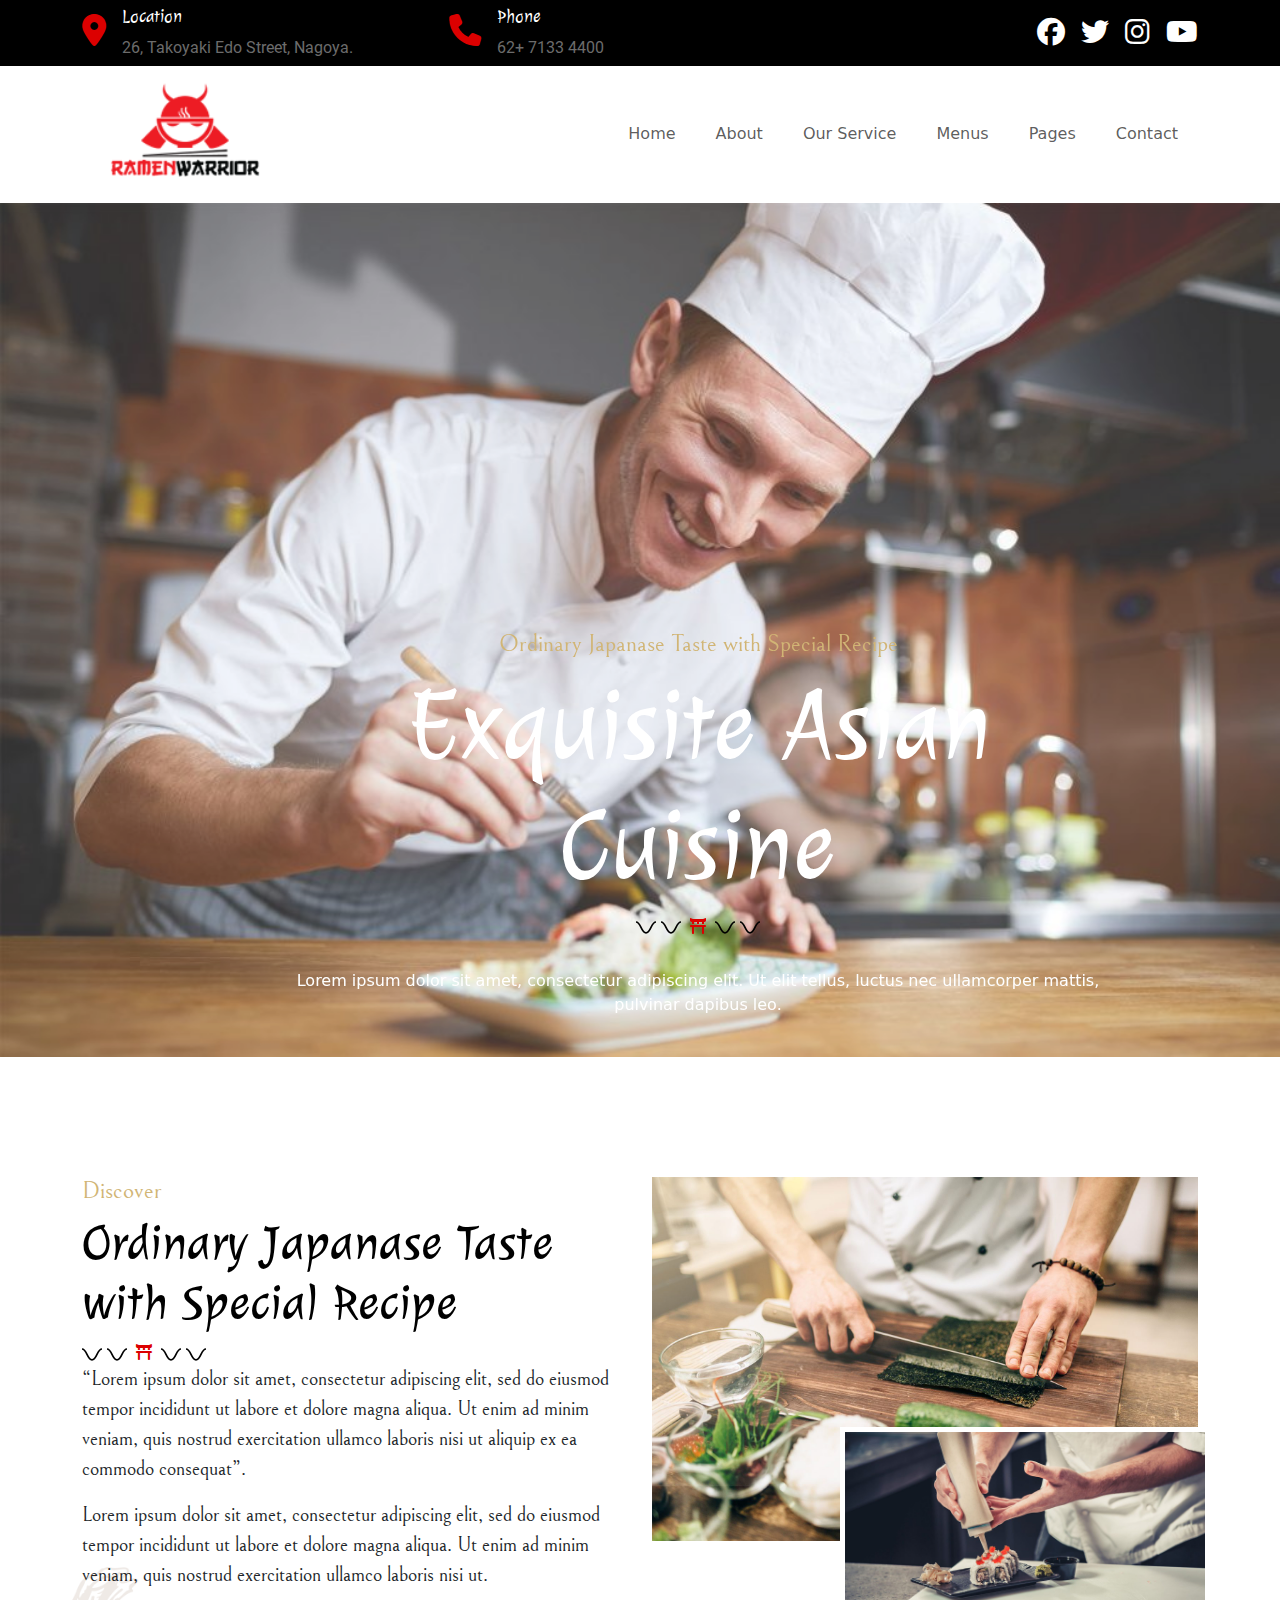
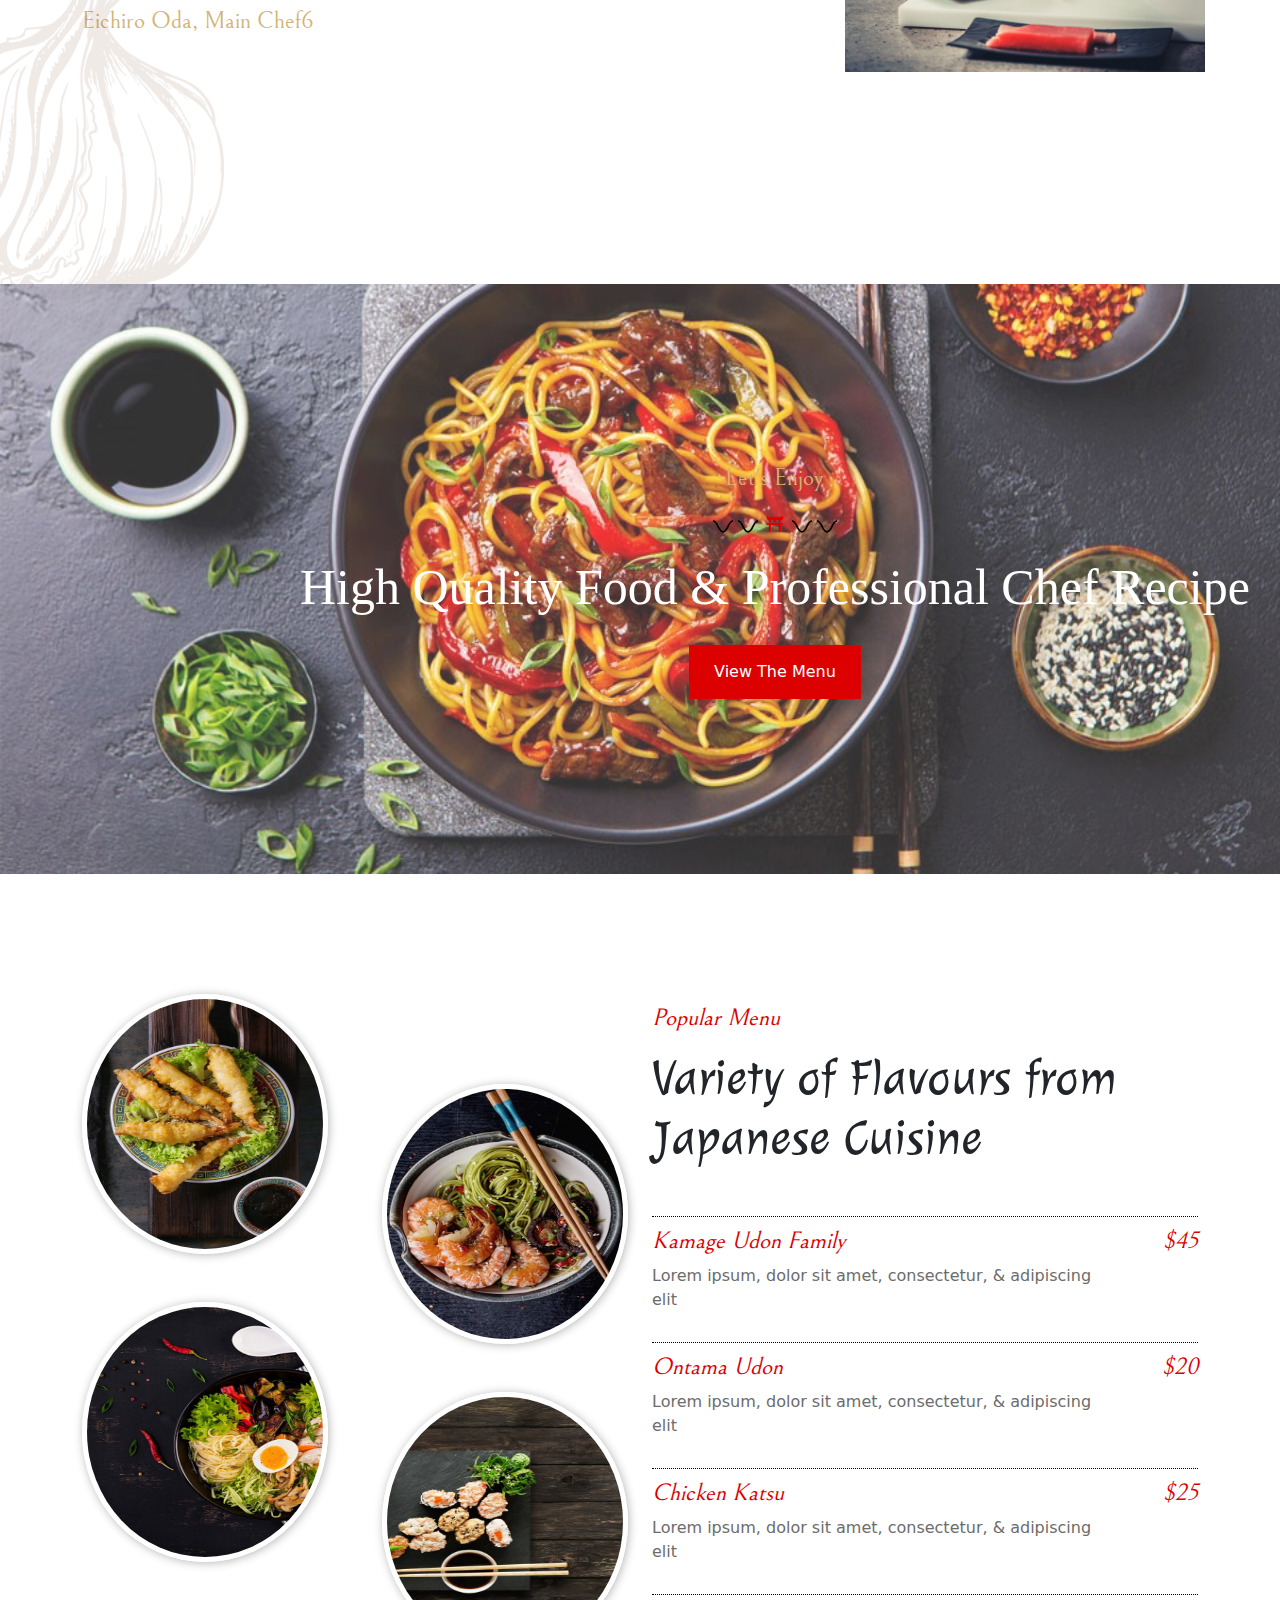
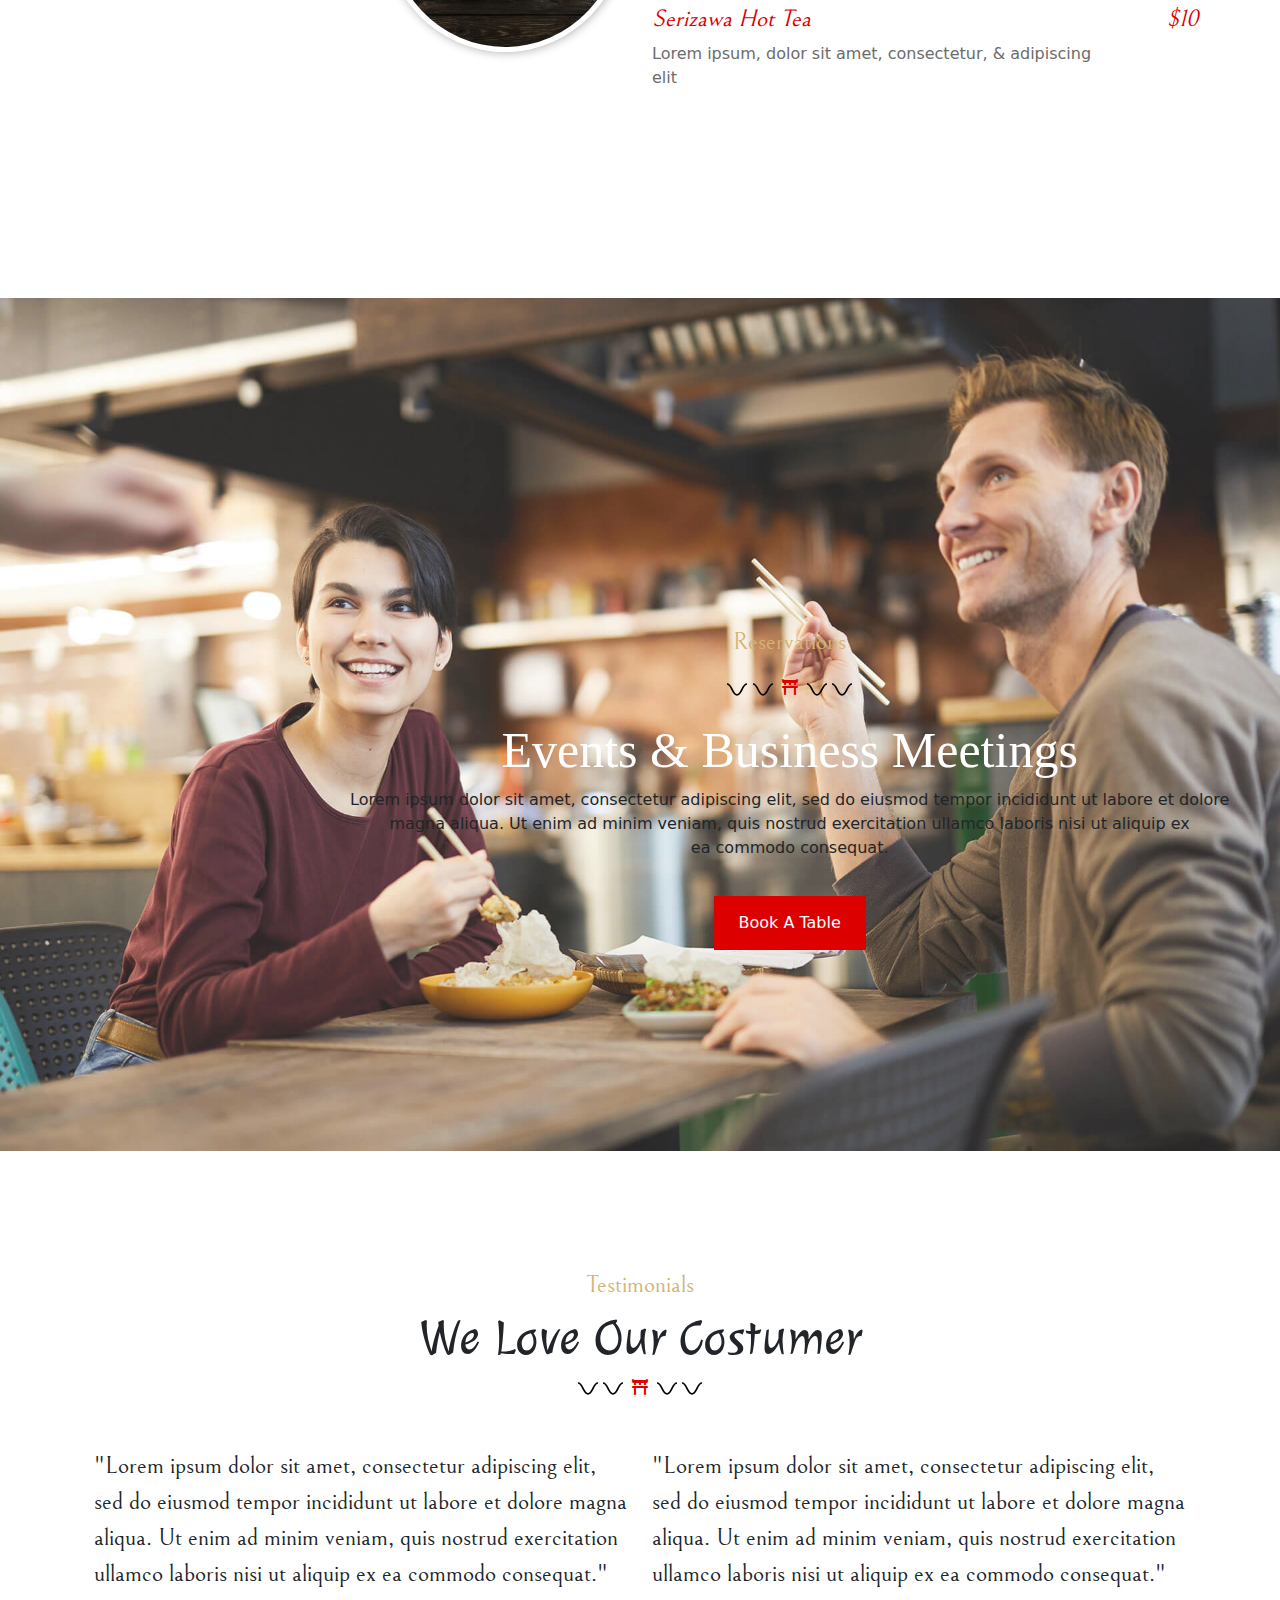
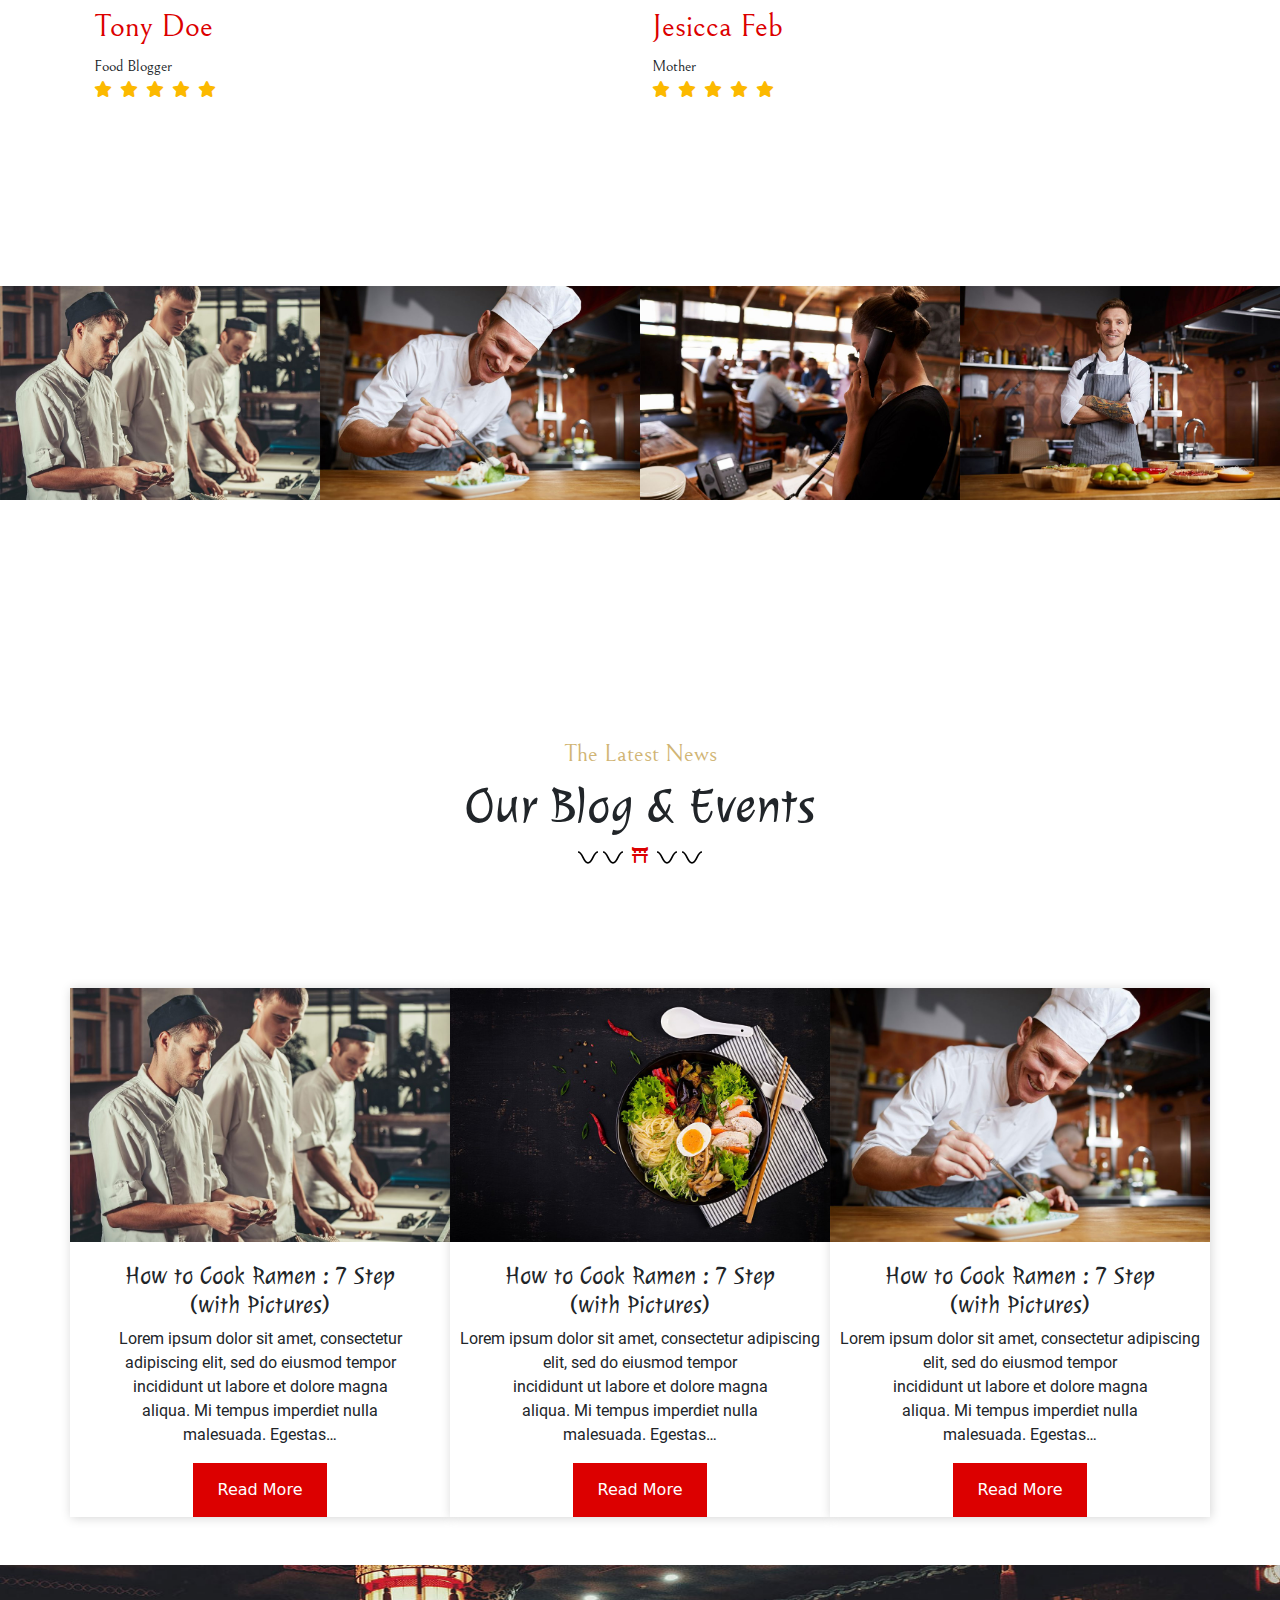
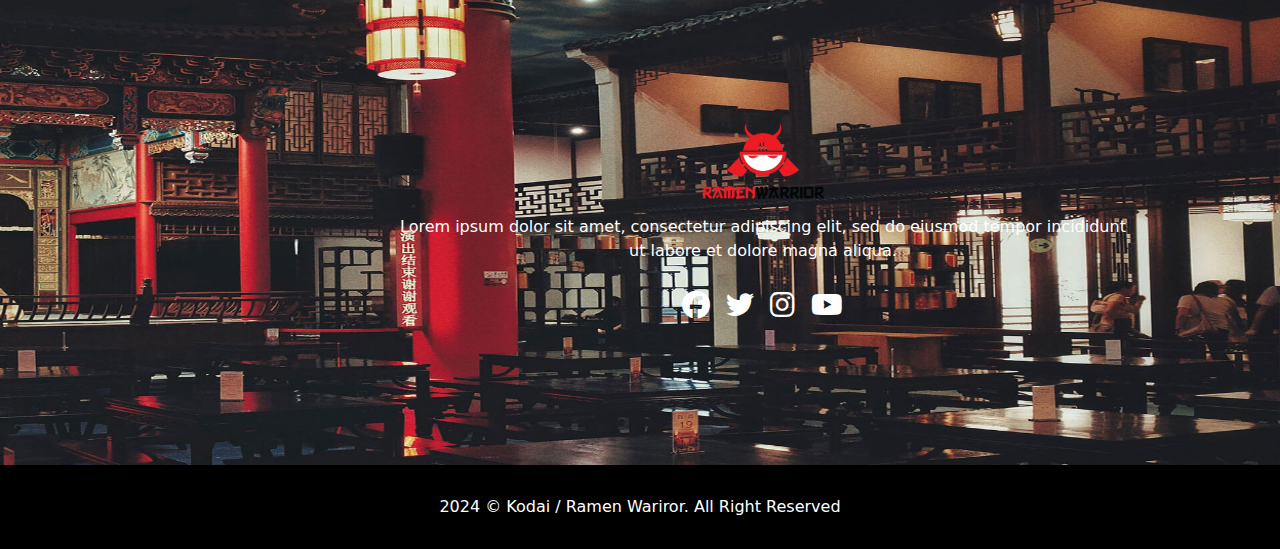
<file: index.html>
<!DOCTYPE html>
<html lang="en">

<head>
    <meta charset="UTF-8">
    <meta name="viewport" content="width=device-width, initial-scale=1.0">
    <link rel="stylesheet" href="css/all.min.css">
    <link rel="stylesheet" href="css/animate.css">
    <link rel="stylesheet" href="css/bootstrap.min.css">
    <link rel="stylesheet" href="css/owl.carousel.css">
    <link rel="stylesheet" href="css/owl.theme.default.css">
    <link rel="stylesheet" href="css/style.css">
    <title>Document</title>
</head>

<body>
    <!-- top head -->
    <section class="top-head">
        <div class="container">
            <div class="row">
                <div class="col-lg-6 col-md-12 d-flex">
                    <div class="d-flex pe-5">
                        <div class="icon">
                            <i class="fa-solid fa-location-dot fs-2 mt-2 me-3"></i>
                        </div>
                        <div class="description">
                            <h3>Location</h3>
                            <span>26, Takoyaki Edo Street, Nagoya.</span>
                        </div>
                    </div>
                    <div class="d-flex ps-5">
                        <div class="icon">
                            <i class="fa-solid fa-phone fs-2 mt-2 me-3"></i>
                        </div>
                        <div class="description">
                            <h3>Phone</h3>
                            <span>62+ 7133 4400</span>
                        </div>
                    </div>
                </div>
                <div class="col-lg-6 col-md-12">
                    <div class="d-flex justify-content-end social">
                        <i class="fa-brands fa-facebook fs-3"></i>
                        <i class="fa-brands fa-twitter fs-3 ms-3"></i>
                        <i class="fa-brands fa-instagram fs-3 ms-3"></i>
                        <i class="fa-brands fa-youtube fs-3 ms-3"></i>
                    </div>
                </div>
            </div>
        </div>
    </section>
    <!-- top head -->

    <!-- main header -->
    <!-- <section class="headers">
        <div class="container">
            <div class="row">
                <div class="col-4 ">
                    <img src="assest/asset 0.png" alt="">
                </div>
                <div class="col-8 header ">
                    <ul class="list-unstyled d-flex justify-content-end">
                        <li class=""><a href="index.html" class="text-decoration-none text-black fw-bold">Home<i
                                    class="fa-solid fa-caret-down ms-1"></i></a></li>
                        <li class="ms-4"><a href="about.html" class="text-decoration-none text-black fw-bold">About<i
                                    class="fa-solid fa-caret-down ms-1"></i></a></li>
                        <li class="ms-4"><a href="service.html" class="text-decoration-none text-black fw-bold">Our Service</a></li>
                        <li class="ms-4"><a href="menu.html" class="text-decoration-none text-black fw-bold">Menus<i
                                    class="fa-solid fa-caret-down ms-1"></i></a></li>
                        <li class="ms-4"><a href="pages.html" class="text-decoration-none text-black fw-bold">Pages<i
                                    class="fa-solid fa-caret-down ms-1"></i></a></li>
                        <li class="ms-4"><a href="contact.html" class="text-decoration-none text-black fw-bold">Contect US</a></li>
                    </ul>
                    <div class="d-flex justify-content-end mt-4">
                        <i class="fa-solid fa-bars d-block d-md-none fs-2"></i>
                    </div>
                </div>
            </div>
        </div>
    </section> -->


    <section class="">
        <div class="container">
          <nav class="navbar navbar-expand-lg">
            <div class="container-fluid">
              <img src="assest/asset 0.png" alt="" width="100%" class="col-2">
              <button class="navbar-toggler" type="button" data-bs-toggle="collapse"
                data-bs-target="#navbarSupportedContent" aria-controls="navbarSupportedContent" aria-expanded="false"
                aria-label="Toggle navigation">
                <span class="navbar-toggler-icon"></span>
              </button>
              <div class="collapse navbar-collapse" id="navbarSupportedContent">
                <ul class="navbar-nav mb-2 mb-lg-0 d-flex justify-content-end col-12 gap-4">
                  <li class="nav-item">
                    <a class="nav-link" aria-current="page" href="index.html">Home</a>
                  </li>
                  <li class="nav-item">
                    <a class="nav-link" href="about.html">About</a>
                  </li>
                  <li class="nav-item">
                    <a class="nav-link" href="service.html">Our Service</a>
                  </li>
                  <li class="nav-item">
                    <a class="nav-link" href="menu.html">Menus</a>
                  </li>
                  <li class="nav-item">
                    <a class="nav-link" href="pages.html">Pages</a>
                  </li>
                  <li class="nav-item">
                    <a class="nav-link" href="contact.html">Contact</a>
                  </li>
                </ul>
                <!-- <div class="col-4">
                    <div class="d-flex justify-content-end">
                        <button class="border-0 text-white">GET A QUOTE</button>
                        <i class="fa-solid fa-magnifying-glass ms-3 p-3 border border-black"></i>
                        <i class="fa-solid fa-user ms-3 p-3 border border-black"></i>
                        <i class="fa-solid fa-cart-shopping ms-3 p-3 border border-black"></i>
                    </div>
                </div> -->
              </div>
            </div>
          </nav>
        </div>
      </section>
    <!-- main header -->

    <!-- slider -->
    <section class="conent">
        <div class="owl-carousel owl-theme" id="banner">
            <img src="assest/asset 14.jpeg" alt="" width="100%" class="bg">
            <img src="assest/asset 15.jpeg" alt="" width="100%" class="bg">
            <img src="assest/asset 16.jpeg" alt="" width="100%" class="bg">
            <img src="assest/asset 14.jpeg" alt="" width="100%" class="bg">
        </div>

        <div class="">
            <div class="container text-center text">
                <h5 class="d-md-fs-5">
                    Ordinary Japanase Taste with Special Recipe
                </h5>
                <h1>
                    Exquisite Asian <br>Cuisine
                </h1>
                <div class="r">
                    <img src="assest/download.svg" alt="" class="f">
                    <img src="assest/download.svg" alt="" class="f">
                    <i class="fa-solid fa-torii-gate ps-1 pe-1"></i>
                    <img src="assest/download.svg" alt="" class="f">
                    <img src="assest/download.svg" alt="" class="f">
                </div>
                <p>Lorem ipsum dolor sit amet, consectetur
                    adipiscing
                    elit. Ut elit tellus, luctus nec ullamcorper mattis, <br>pulvinar dapibus leo.</p>
            </div>
        </div>
    </section>
    <!-- <section class="r-section image-infinite-bg" data-images="[&quot;assest/asset 14.jpeg&quot;, &quot;assest/asset 15.jpeg&quot;, &quot;assest/asset 16.jpeg&quot;]"  style="background-image: url(&quot;assest/asset14.jpeg&quot;);">

    </section> -->
    <!-- slider -->


    <!-- Discover -->
    <section class="container">
        <div class="row spacer">
            <div class="col-lg-6 col-md-12">
                <div class="dis">
                    <h5>Discover</h5>
                    <h3>Ordinary Japanase Taste <br>with Special Recipe</h3>
                    <div class="r">
                        <img src="assest/download.svg" alt="" class="f">
                        <img src="assest/download.svg" alt="" class="f">
                        <i class="fa-solid fa-torii-gate ps-1 pe-1"></i>
                        <img src="assest/download.svg" alt="" class="f">
                        <img src="assest/download.svg" alt="" class="f">
                    </div>
                    <p>“Lorem ipsum dolor sit amet, consectetur adipiscing elit, sed do eiusmod
                        tempor incididunt ut labore et dolore magna aliqua. Ut enim ad minim veniam, quis nostrud
                        exercitation ullamco laboris nisi ut aliquip ex ea commodo consequat”.</p>
                    <p>Lorem ipsum dolor sit amet, consectetur adipiscing elit, sed do
                        eiusmod tempor incididunt ut
                        labore et dolore magna aliqua. Ut enim ad minim veniam, quis nostrud exercitation ullamco
                        laboris nisi ut.</p>
                    <h5>Eichiro Oda, Main Chef6</h5>
                    <div class="union-bg" style="left: -100px;">
                        <img src="assest/asset 1.png" alt="">
                    </div>
                </div>
            </div>
            <div class="col-lg-6 im col-md-12">
                <div>
                    <img src="assest/asset 2.jpeg" alt="" width="100%">
                </div>
                <div class="boder">
                    <img src="assest/asset 3.jpeg" alt="" width="100%">
                </div>
            </div>
        </div>
    </section>
    <!-- Discover -->

    <!-- Let's Enjoy-->
    <section class="spacer text-center enjoy">
        <div class="en">
            <img src="assest/asset 17.jpeg" alt="" width="100%" class="bg">
        </div>
        <div class="let">
            <h5>Let's Enjoy</h5>
            <div class="r">
                <img src="assest/download.svg" alt="" class="f">
                <img src="assest/download.svg" alt="" class="f">
                <i class="fa-solid fa-torii-gate ps-1 pe-1"></i>
                <img src="assest/download.svg" alt="" class="f">
                <img src="assest/download.svg" alt="" class="f">
            </div>
            <h3>High Quality Food
                & Professional Chef Recipe</h3>
            <button>View The Menu</button>
        </div>
    </section>
    <!-- Let's Enjoy-->

    <!-- menu -->
    <section class="menu">
        <div class="container">
            <div class="row">
                <div class="col-lg-6 col-md-12">
                    <div class="mg">
                        <img src="assest/asset 4.jpeg" alt="" width="45%" class="gm">
                        <img src="assest/asset 5.jpeg" alt="" width="45%" class="mb-5">
                    </div>
                    <div class="mg">
                        <img src="assest/asset 6.jpeg" alt="" width="45%" class="gm">
                        <img src="assest/asset 7.jpeg" alt="" width="45%" class="">
                    </div>
                </div>
                <div class="col-lg-6 col-md-12 mc">
                    <div>
                        <h5>Popular Menu</h5>
                        <h3 class="mt-3">Variety of Flavours from <br>Japanese Cuisine</h3>
                        <div class="d-flex price mt-5">
                            <div>
                                <h5>Kamage Udon Family</h5>
                                <span>Lorem ipsum, dolor sit amet, consectetur, & adipiscing elit</span>
                            </div>
                            <div>
                                <h5 class="ms-5">$45</h5>
                            </div>
                        </div>
                        <div class="d-flex price">
                            <div>
                                <h5>Ontama Udon</h5>
                                <span>Lorem ipsum, dolor sit amet, consectetur, & adipiscing elit</span>
                            </div>
                            <div>
                                <h5 class="ms-5">$20</h5>
                            </div>
                        </div>
                        <div class="d-flex price">
                            <div>
                                <h5>Chicken Katsu</h5>
                                <span>Lorem ipsum, dolor sit amet, consectetur, & adipiscing elit</span>
                            </div>
                            <div>
                                <h5 class="ms-5">$25</h5>
                            </div>
                        </div>
                        <div class="d-flex price">
                            <div>
                                <h5>Serizawa Hot Tea</h5>
                                <span>Lorem ipsum, dolor sit amet, consectetur, & adipiscing elit</span>
                            </div>
                            <div>
                                <h5 class="ms-5">$10</h5>
                            </div>
                        </div>
                    </div>
                </div>
            </div>
        </div>
    </section>
    <!-- menu -->

    <section class="spacer text-center  Reservations mt-5">
        <div>
            <img src="assest/asset 18.jpeg" alt="" width="100%" class="bg">
        </div>
        <div class="res">
            <h5>Reservations</h5>
            <div class="r">
                <img src="assest/download.svg" alt="" class="f">
                <img src="assest/download.svg" alt="" class="f">
                <i class="fa-solid fa-torii-gate ps-1 pe-1"></i>
                <img src="assest/download.svg" alt="" class="f">
                <img src="assest/download.svg" alt="" class="f">
            </div>
            <h3>Events & Business Meetings</h3>
            <p>Lorem ipsum dolor sit amet, consectetur adipiscing elit, sed do eiusmod tempor incididunt ut labore et
                dolore <br>magna aliqua. Ut enim ad minim veniam, quis nostrud exercitation ullamco laboris nisi ut aliquip
                ex<br> ea commodo consequat.</p>
            <button>Book A Table</button>
        </div>
    </section>


    <!-- Testimonials -->
    <section class="text-center test">
        <h5>Testimonials</h5>
        <h3>We Love Our Costumer</h3>
        <div class="r">
            <img src="assest/download.svg" alt="" class="f">
            <img src="assest/download.svg" alt="" class="f">
            <i class="fa-solid fa-torii-gate ps-1 pe-1"></i>
            <img src="assest/download.svg" alt="" class="f">
            <img src="assest/download.svg" alt="" class="f">
        </div>
    </section>

    <div class="row container mb-5">
        <div class="col-lg-6 col-md-12 mon mt-5">
            <p>"Lorem ipsum dolor sit amet, consectetur adipiscing
                elit, sed do eiusmod tempor incididunt ut
                labore et dolore magna aliqua. Ut enim ad minim veniam, quis nostrud exercitation ullamco
                laboris nisi ut aliquip ex ea commodo consequat."</p>
            <h4>Tony Doe</h4>
            <span>Food Blogger</span>
            <ul class="rating p-0 list-unstyled">
                <li><i class="fa-solid fa-star"></i></li>
                <li><i class="fa-solid fa-star"></i></li>
                <li><i class="fa-solid fa-star"></i></li>
                <li><i class="fa-solid fa-star"></i></li>
                <li><i class="fa-solid fa-star"></i></li>
            </ul>
        </div>
        <div class="col-lg-6 col-md-12 mon mt-5">
            <p>"Lorem ipsum dolor sit amet, consectetur adipiscing
                elit, sed do eiusmod tempor incididunt ut
                labore et dolore magna aliqua. Ut enim ad minim veniam, quis nostrud exercitation ullamco
                laboris nisi ut aliquip ex ea commodo consequat."</p>
            <h4>Jesicca Feb</h4>
            <span>Mother</span>
            <ul class="rating p-0 list-unstyled">
                <li><i class="fa-solid fa-star"></i></li>
                <li><i class="fa-solid fa-star"></i></li>
                <li><i class="fa-solid fa-star"></i></li>
                <li><i class="fa-solid fa-star"></i></li>
                <li><i class="fa-solid fa-star"></i></li>
            </ul>
        </div>
    </div>


    <!-- Testimonials -->

    <section class="spacer">
        <div class="owl-carousel owl-theme" id="Testimonials">
            <img src="assest/asset 9.jpeg" alt="">
            <img src="assest/asset 10.jpeg" alt="">
            <img src="assest/asset 11.jpeg" alt="">
            <img src="assest/asset 12.jpeg" alt="">
        </div>
    </section>


    <section class="text-center test spacer">
        <h5>The Latest News</h5>
        <h3>Our Blog & Events</h3>
        <div class="r">
            <img src="assest/download.svg" alt="" class="f">
            <img src="assest/download.svg" alt="" class="f">
            <i class="fa-solid fa-torii-gate ps-1 pe-1"></i>
            <img src="assest/download.svg" alt="" class="f">
            <img src="assest/download.svg" alt="" class="f">
        </div>
    </section>

    <section>
        <div class="container">
            <div class="row">
                <div class="col-4 n">
                    <div class="ni">
                        <img src="assest/asset 13.jpeg" alt="" width="100%">
                    </div>
                    <div class="nc text-center">
                        <h5>How to Cook Ramen : 7 Step <br>(with Pictures)</h5>
                        <p>Lorem ipsum dolor sit amet, consectetur <br>adipiscing elit, sed do
                            eiusmod tempor <br>incididunt ut labore et dolore magna <br>aliqua. Mi tempus imperdiet
                            nulla <br>malesuada. Egestas…
                        </p>
                        <button>Read More</button>
                    </div>
                </div>
                <div class="col-4 n">
                    <div class="ni">
                        <img src="assest/asset 14.jpeg" alt="" width="100%">
                    </div>
                    <div class="nc text-center">
                        <h5>How to Cook Ramen : 7 Step <br>(with Pictures)</h5>
                        <p>Lorem ipsum dolor sit amet, consectetur adipiscing elit, sed do
                            eiusmod tempor <br>incididunt ut labore et dolore magna <br>aliqua. Mi tempus imperdiet
                            nulla <br>malesuada. Egestas…
                        </p>
                        <button>Read More</button>
                    </div>
                </div>
                <div class="col-4 n">
                    <div class="ni">
                        <img src="assest/asset 15.jpeg" alt="" width="100%">
                    </div>
                    <div class="nc text-center">
                        <h5>How to Cook Ramen : 7 Step <br>(with Pictures)</h5>
                        <p>Lorem ipsum dolor sit amet, consectetur adipiscing elit, sed do
                            eiusmod tempor <br>incididunt ut labore et dolore magna <br>aliqua. Mi tempus imperdiet
                            nulla <br>malesuada. Egestas…
                        </p>
                        <button>Read More</button>
                    </div>
                </div>
            </div>
        </div>
    </section>


    <Section class="mt-5 text-center  b">
        <img src="assest/asset 19.jpeg" alt="" width="100%" height="500">
        <div class="cc">
            <img src="assest/asset 0.png" alt="">
            <p>Lorem ipsum dolor sit amet, consectetur adipiscing elit, sed do eiusmod tempor incididunt<br> ut labore et
                dolore magna aliqua.</p>
            <div class="d-flex justify-content-center social">
                <i class="fa-brands fa-facebook fs-3"></i>
                <i class="fa-brands fa-twitter fs-3 ms-3"></i>
                <i class="fa-brands fa-instagram fs-3 ms-3"></i>
                <i class="fa-brands fa-youtube fs-3 ms-3"></i>
            </div>
        </div>
    </Section>

    <section class="text-center footer">
        <span class="text-center">2024 © Kodai / Ramen Wariror. All Right Reserved</span>
    </section>
    <script src="js/bootstrap.bundle.min.js"></script>
    <script src="js/jquery-3.7.1.js"></script>
    <script src="js/owl.carousel.min.js"></script>
    <script src="js/wow.min.js"></script>

    <script>
        $(document).ready(function () {

            $('#banner').owlCarousel({
                items: 1,
                margin: 20,
                loop: true,
                center: true,
                startPosition: 1,
                nav: false,
                animateIn: 'animate__fadeIn',
                animateOut: 'animate__fadeOut',
                autoplay: true,
                autoplayTimeout: 5000,
                autoplayHoverPause: false,
                dots: false,
            })

            $('#Testimonials').owlCarousel({
                items: 4,
                loop: true,
                startPosition: 1,
                nav: false,
            })
        })
    </script>
</body>

</html>
</file>
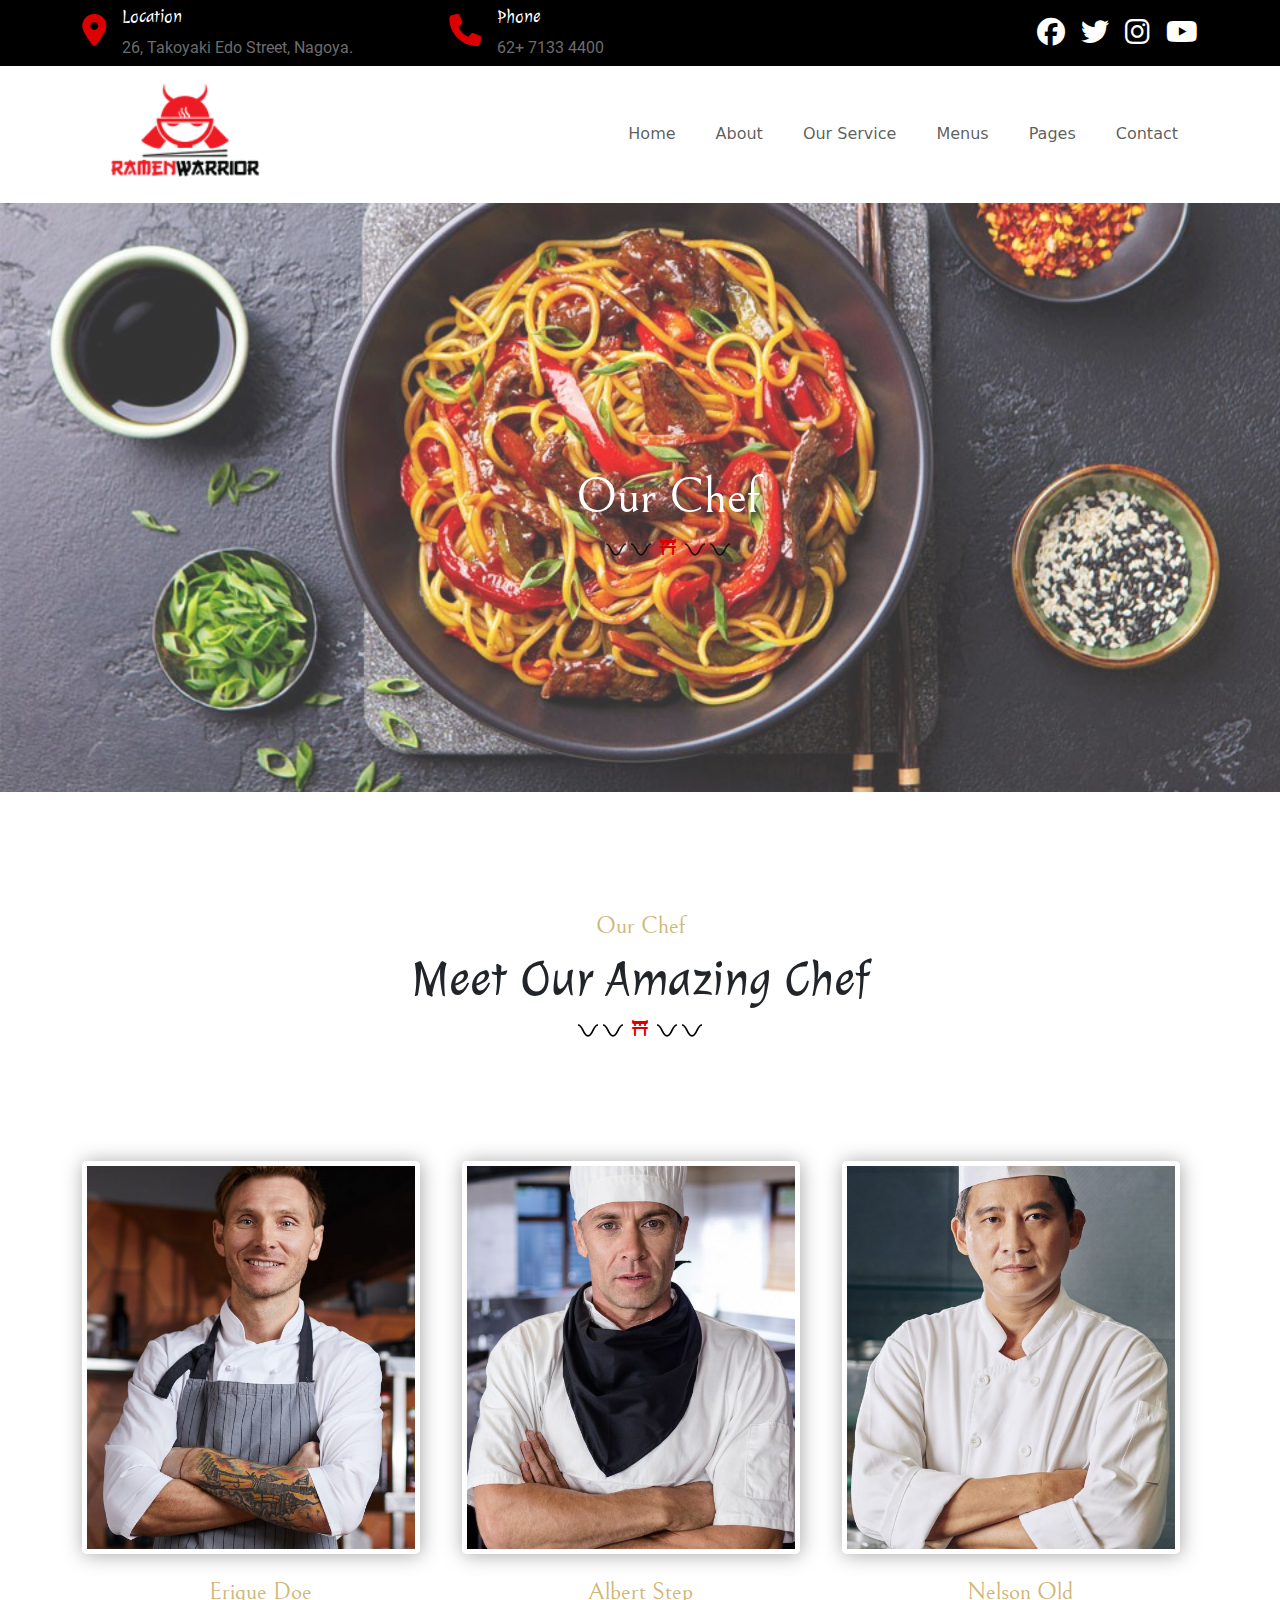
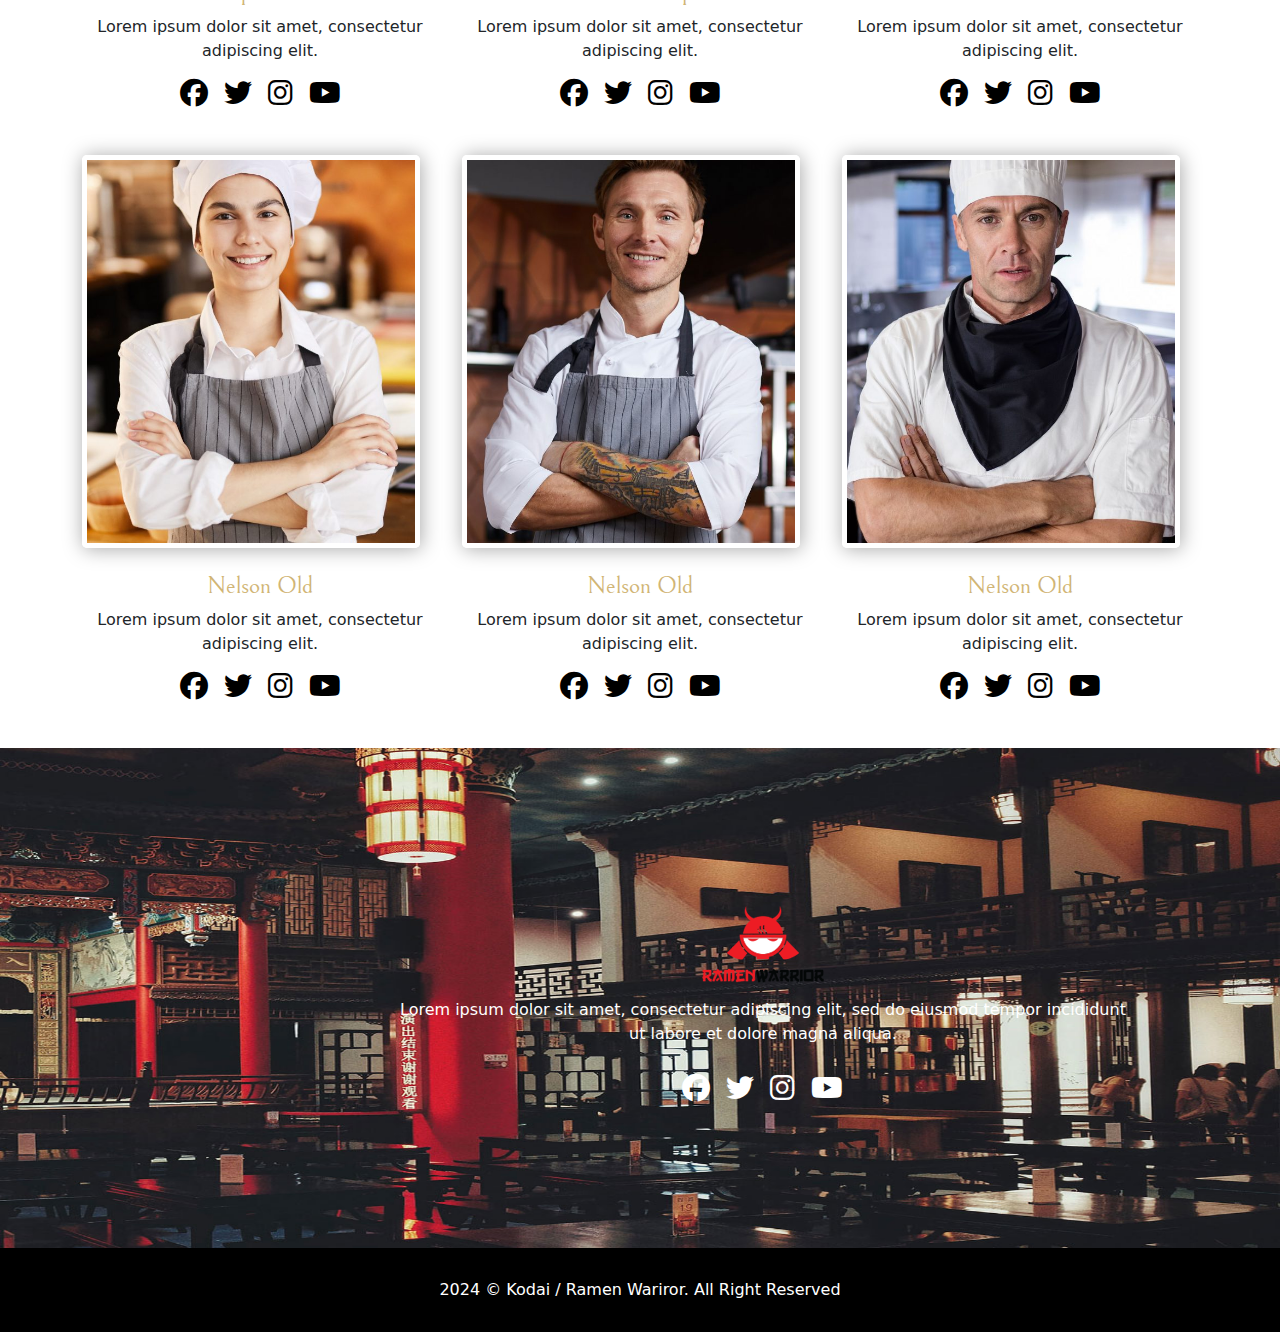
<file: about.html>
<!DOCTYPE html>
<html lang="en">
<head>
    <meta charset="UTF-8">
    <meta name="viewport" content="width=device-width, initial-scale=1.0">
    <link rel="stylesheet" href="css/all.min.css">
    <link rel="stylesheet" href="css/animate.css">
    <link rel="stylesheet" href="css/bootstrap.min.css">
    <link rel="stylesheet" href="css/owl.carousel.css">
    <link rel="stylesheet" href="css/owl.theme.default.css">
    <link rel="stylesheet" href="css/style.css">
    <title>about</title>
</head>
<body>
      <!-- top head -->
      <section class="top-head">
        <div class="container">
            <div class="row">
                <div class="col-lg-6 col-md-12 d-flex">
                    <div class="d-flex pe-5">
                        <div class="icon">
                            <i class="fa-solid fa-location-dot fs-2 mt-2 me-3"></i>
                        </div>
                        <div class="description">
                            <h3>Location</h3>
                            <span>26, Takoyaki Edo Street, Nagoya.</span>
                        </div>
                    </div>
                    <div class="d-flex ps-5">
                        <div class="icon">
                            <i class="fa-solid fa-phone fs-2 mt-2 me-3"></i>
                        </div>
                        <div class="description">
                            <h3>Phone</h3>
                            <span>62+ 7133 4400</span>
                        </div>
                    </div>
                </div>
                <div class="col-lg-6 col-md-12">
                    <div class="d-flex justify-content-end social">
                        <i class="fa-brands fa-facebook fs-3"></i>
                        <i class="fa-brands fa-twitter fs-3 ms-3"></i>
                        <i class="fa-brands fa-instagram fs-3 ms-3"></i>
                        <i class="fa-brands fa-youtube fs-3 ms-3"></i>
                    </div>
                </div>
            </div>
        </div>
    </section>
    <!-- top head -->

    <!-- main header -->
    <!-- <section class="headers">
        <div class="container">
            <div class="row">
                <div class="col-4 ">
                    <img src="assest/asset 0.png" alt="">
                </div>
                <div class="col-8 header ">
                    <ul class="list-unstyled d-flex justify-content-end">
                        <li class=""><a href="index.html" class="text-decoration-none text-black fw-bold">Home<i
                                    class="fa-solid fa-caret-down ms-1"></i></a></li>
                        <li class="ms-4"><a href="about.html" class="text-decoration-none text-black fw-bold">About<i
                                    class="fa-solid fa-caret-down ms-1"></i></a></li>
                        <li class="ms-4"><a href="service.html" class="text-decoration-none text-black fw-bold">Our Service</a></li>
                        <li class="ms-4"><a href="menu.html" class="text-decoration-none text-black fw-bold">Menus<i
                                    class="fa-solid fa-caret-down ms-1"></i></a></li>
                        <li class="ms-4"><a href="pages.html" class="text-decoration-none text-black fw-bold">Pages<i
                                    class="fa-solid fa-caret-down ms-1"></i></a></li>
                        <li class="ms-4"><a href="contact.html" class="text-decoration-none text-black fw-bold">Contect US</a></li>
                    </ul>
                    <div class="d-flex justify-content-end mt-4">
                        <i class="fa-solid fa-bars d-block d-md-none fs-2"></i>
                    </div>
                </div>
            </div>
        </div>
    </section> -->

    <section class="">
        <div class="container">
          <nav class="navbar navbar-expand-lg">
            <div class="container-fluid">
              <img src="assest/asset 0.png" alt="" width="100%" class="col-2">
              <button class="navbar-toggler" type="button" data-bs-toggle="collapse"
                data-bs-target="#navbarSupportedContent" aria-controls="navbarSupportedContent" aria-expanded="false"
                aria-label="Toggle navigation">
                <span class="navbar-toggler-icon"></span>
              </button>
              <div class="collapse navbar-collapse" id="navbarSupportedContent">
                <ul class="navbar-nav mb-2 mb-lg-0 d-flex justify-content-end col-12 gap-4">
                  <li class="nav-item">
                    <a class="nav-link" aria-current="page" href="index.html">Home</a>
                  </li>
                  <li class="nav-item">
                    <a class="nav-link" href="about.html">About</a>
                  </li>
                  <li class="nav-item">
                    <a class="nav-link" href="service.html">Our Service</a>
                  </li>
                  <li class="nav-item">
                    <a class="nav-link" href="menu.html">Menus</a>
                  </li>
                  <li class="nav-item">
                    <a class="nav-link" href="pages.html">Pages</a>
                  </li>
                  <li class="nav-item">
                    <a class="nav-link" href="contact.html">Contact</a>
                  </li>
                </ul>
                <!-- <div class="col-4">
                    <div class="d-flex justify-content-end">
                        <button class="border-0 text-white">GET A QUOTE</button>
                        <i class="fa-solid fa-magnifying-glass ms-3 p-3 border border-black"></i>
                        <i class="fa-solid fa-user ms-3 p-3 border border-black"></i>
                        <i class="fa-solid fa-cart-shopping ms-3 p-3 border border-black"></i>
                    </div>
                </div> -->
              </div>
            </div>
          </nav>
        </div>
      </section>
    <!-- main header -->

    <section class="about">
        <img src="assest/asset 17.jpeg" alt="" width="100%" height="100%">
        <div class="cont text-center">
            <h1>Our Chef</h1>
            <div class="r">
                <img src="assest/download.svg" alt="" class="f">
                <img src="assest/download.svg" alt="" class="f">
                <i class="fa-solid fa-torii-gate ps-1 pe-1"></i>
                <img src="assest/download.svg" alt="" class="f">
                <img src="assest/download.svg" alt="" class="f">
            </div>
        </div>
    </section>

    <section class="text-center test spacer">
        <h5>Our Chef</h5>
        <h3>Meet Our Amazing Chef</h3>
        <div class="r">
            <img src="assest/download.svg" alt="" class="f">
            <img src="assest/download.svg" alt="" class="f">
            <i class="fa-solid fa-torii-gate ps-1 pe-1"></i>
            <img src="assest/download.svg" alt="" class="f">
            <img src="assest/download.svg" alt="" class="f">
        </div>
    </section>


    <section class="">
        <div class="container">
            <div class="row">
                <div class="col-lg-4 col-md-6 col-sm-12 ab">
                    <img src="about/asset 2.jpeg" alt="" width="95%">

                    <div class="ac text-center mt-4">
                        <h5>Erique Doe</h5>
                        <p>Lorem ipsum dolor sit amet, consectetur adipiscing elit.</p>
                        <div class="d-flex justify-content-center  text-black">
                            <i class="fa-brands fa-facebook fs-3"></i>
                            <i class="fa-brands fa-twitter fs-3 ms-3"></i>
                            <i class="fa-brands fa-instagram fs-3 ms-3"></i>
                            <i class="fa-brands fa-youtube fs-3 ms-3"></i>
                        </div>
                    </div>
                </div>

                <div class="col-lg-4 col-md-6 col-sm-12 ab">
                    <img src="about/asset 3.jpeg" alt="" width="95%">
                    <div class="ac text-center mt-4">
                        <h5>Albert Step</h5>
                        <p>Lorem ipsum dolor sit amet, consectetur adipiscing elit.</p>
                        <div class="d-flex justify-content-center  text-black">
                            <i class="fa-brands fa-facebook fs-3"></i>
                            <i class="fa-brands fa-twitter fs-3 ms-3"></i>
                            <i class="fa-brands fa-instagram fs-3 ms-3"></i>
                            <i class="fa-brands fa-youtube fs-3 ms-3"></i>
                        </div>
                    </div>
                </div>

                <div class="col-lg-4 col-md-6 col-sm-12 ab">
                    <img src="about/asset 4.jpeg" alt="" width=" 95%">
                    <div class="ac text-center mt-4">
                        <h5>Nelson Old</h5>
                        <p>Lorem ipsum dolor sit amet, consectetur adipiscing elit.</p>
                        <div class="d-flex justify-content-center  text-black">
                            <i class="fa-brands fa-facebook fs-3"></i>
                            <i class="fa-brands fa-twitter fs-3 ms-3"></i>
                            <i class="fa-brands fa-instagram fs-3 ms-3"></i>
                            <i class="fa-brands fa-youtube fs-3 ms-3"></i>
                        </div>
                    </div>
                </div>

                <div class="col-lg-4 col-md-6 col-sm-12 ab mt-5">
                    <img src="about/asset 5.jpeg" alt="" width=" 95%">
                    <div class="ac text-center mt-4">
                        <h5>Nelson Old</h5>
                        <p>Lorem ipsum dolor sit amet, consectetur adipiscing elit.</p>
                        <div class="d-flex justify-content-center  text-black">
                            <i class="fa-brands fa-facebook fs-3"></i>
                            <i class="fa-brands fa-twitter fs-3 ms-3"></i>
                            <i class="fa-brands fa-instagram fs-3 ms-3"></i>
                            <i class="fa-brands fa-youtube fs-3 ms-3"></i>
                        </div>
                    </div>
                </div>

                <div class="col-lg-4 col-md-6 col-sm-12 ab mt-5">
                    <img src="about/asset 2.jpeg" alt="" width=" 95%">
                    <div class="ac text-center mt-4">
                        <h5>Nelson Old</h5>
                        <p>Lorem ipsum dolor sit amet, consectetur adipiscing elit.</p>
                        <div class="d-flex justify-content-center  text-black">
                            <i class="fa-brands fa-facebook fs-3"></i>
                            <i class="fa-brands fa-twitter fs-3 ms-3"></i>
                            <i class="fa-brands fa-instagram fs-3 ms-3"></i>
                            <i class="fa-brands fa-youtube fs-3 ms-3"></i>
                        </div>
                    </div>
                </div>

                <div class="col-lg-4 col-md-6 col-sm-12 ab mt-5">
                    <img src="about/asset 3.jpeg" alt="" width=" 95%">
                    <div class="ac text-center mt-4">
                        <h5>Nelson Old</h5>
                        <p>Lorem ipsum dolor sit amet, consectetur adipiscing elit.</p>
                        <div class="d-flex justify-content-center  text-black">
                            <i class="fa-brands fa-facebook fs-3"></i>
                            <i class="fa-brands fa-twitter fs-3 ms-3"></i>
                            <i class="fa-brands fa-instagram fs-3 ms-3"></i>
                            <i class="fa-brands fa-youtube fs-3 ms-3"></i>
                        </div>
                    </div>
                </div>
            </div>
        </div>
    </section>


    <Section class="mt-5 text-center  b">
        <img src="assest/asset 19.jpeg" alt="" width="100%" height="500">
        <div class="cc">
            <img src="assest/asset 0.png" alt="">
            <p>Lorem ipsum dolor sit amet, consectetur adipiscing elit, sed do eiusmod tempor incididunt<br> ut labore et
                dolore magna aliqua.</p>
            <div class="d-flex justify-content-center social">
                <i class="fa-brands fa-facebook fs-3"></i>
                <i class="fa-brands fa-twitter fs-3 ms-3"></i>
                <i class="fa-brands fa-instagram fs-3 ms-3"></i>
                <i class="fa-brands fa-youtube fs-3 ms-3"></i>
            </div>
        </div>
    </Section>

    <section class="text-center footer">
        <span>2024 © Kodai / Ramen Wariror. All Right Reserved</span>
    </section>
</body>
</html>
</file>
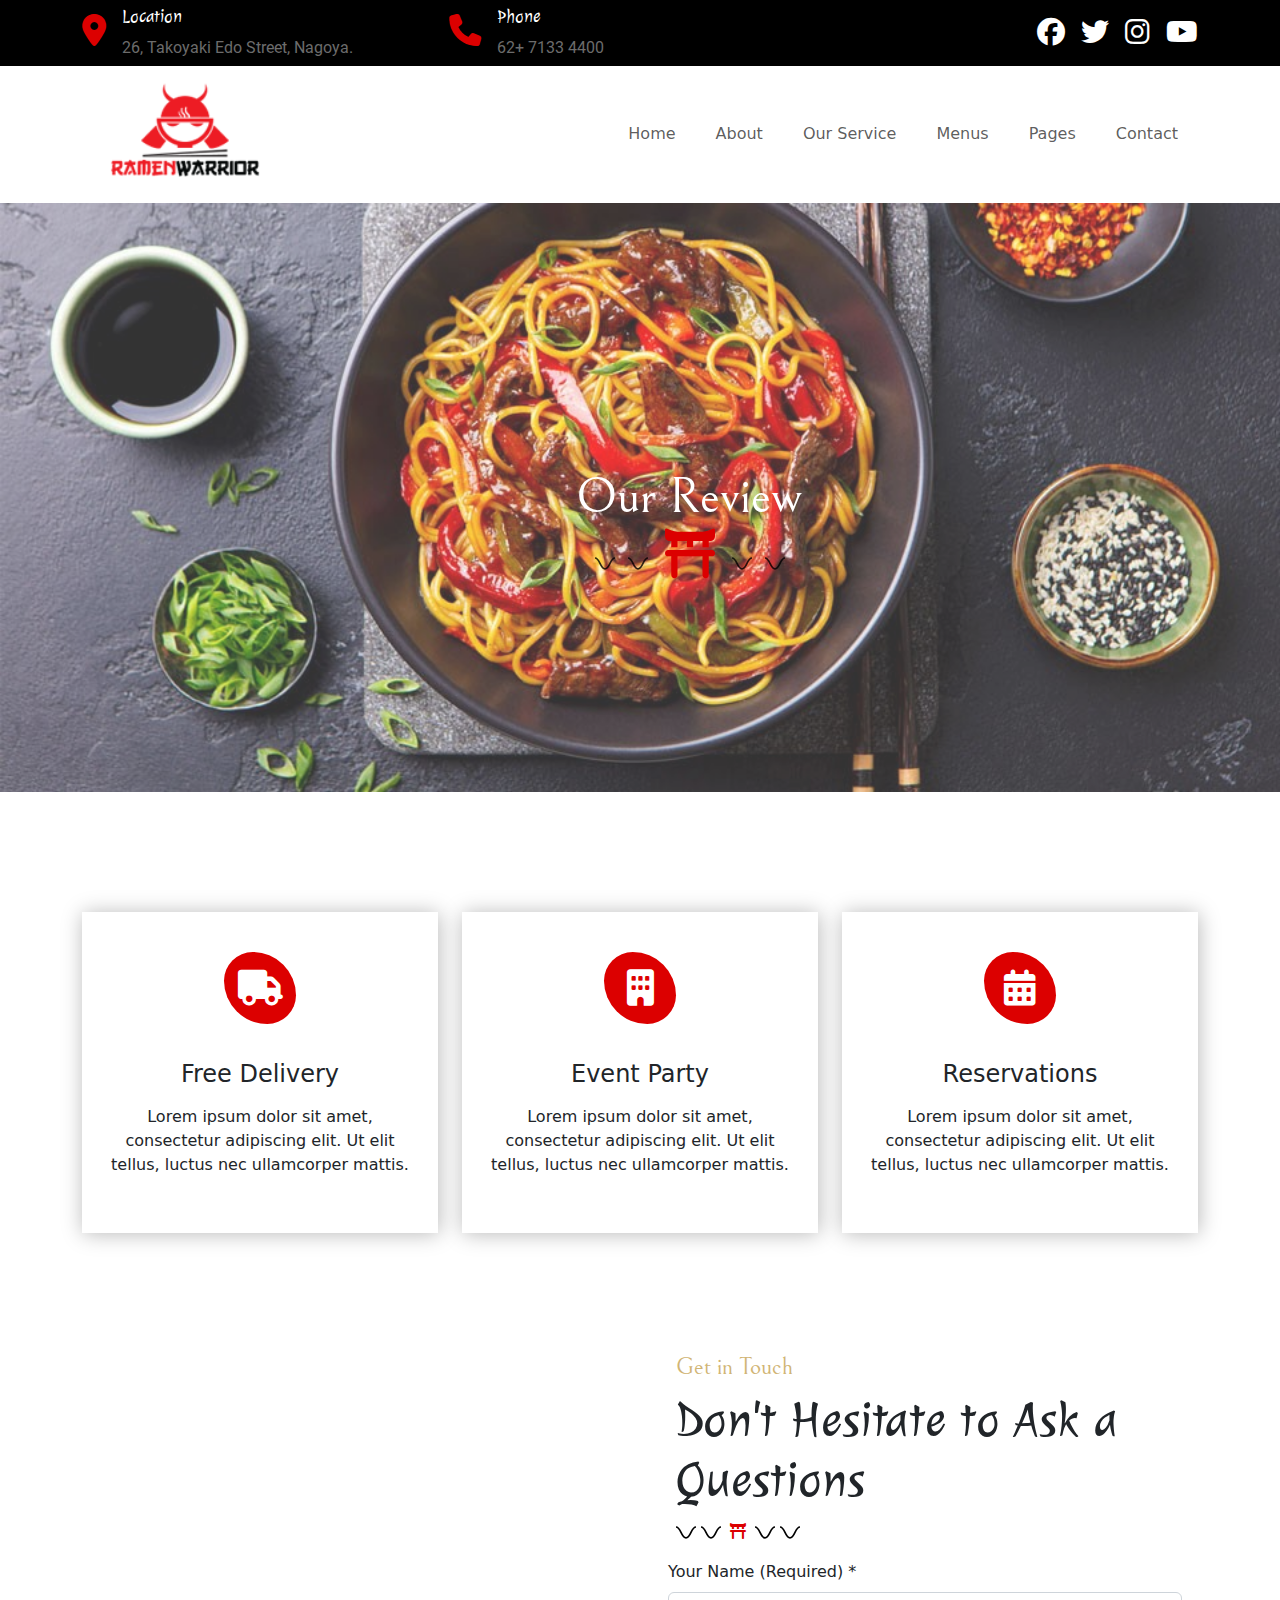
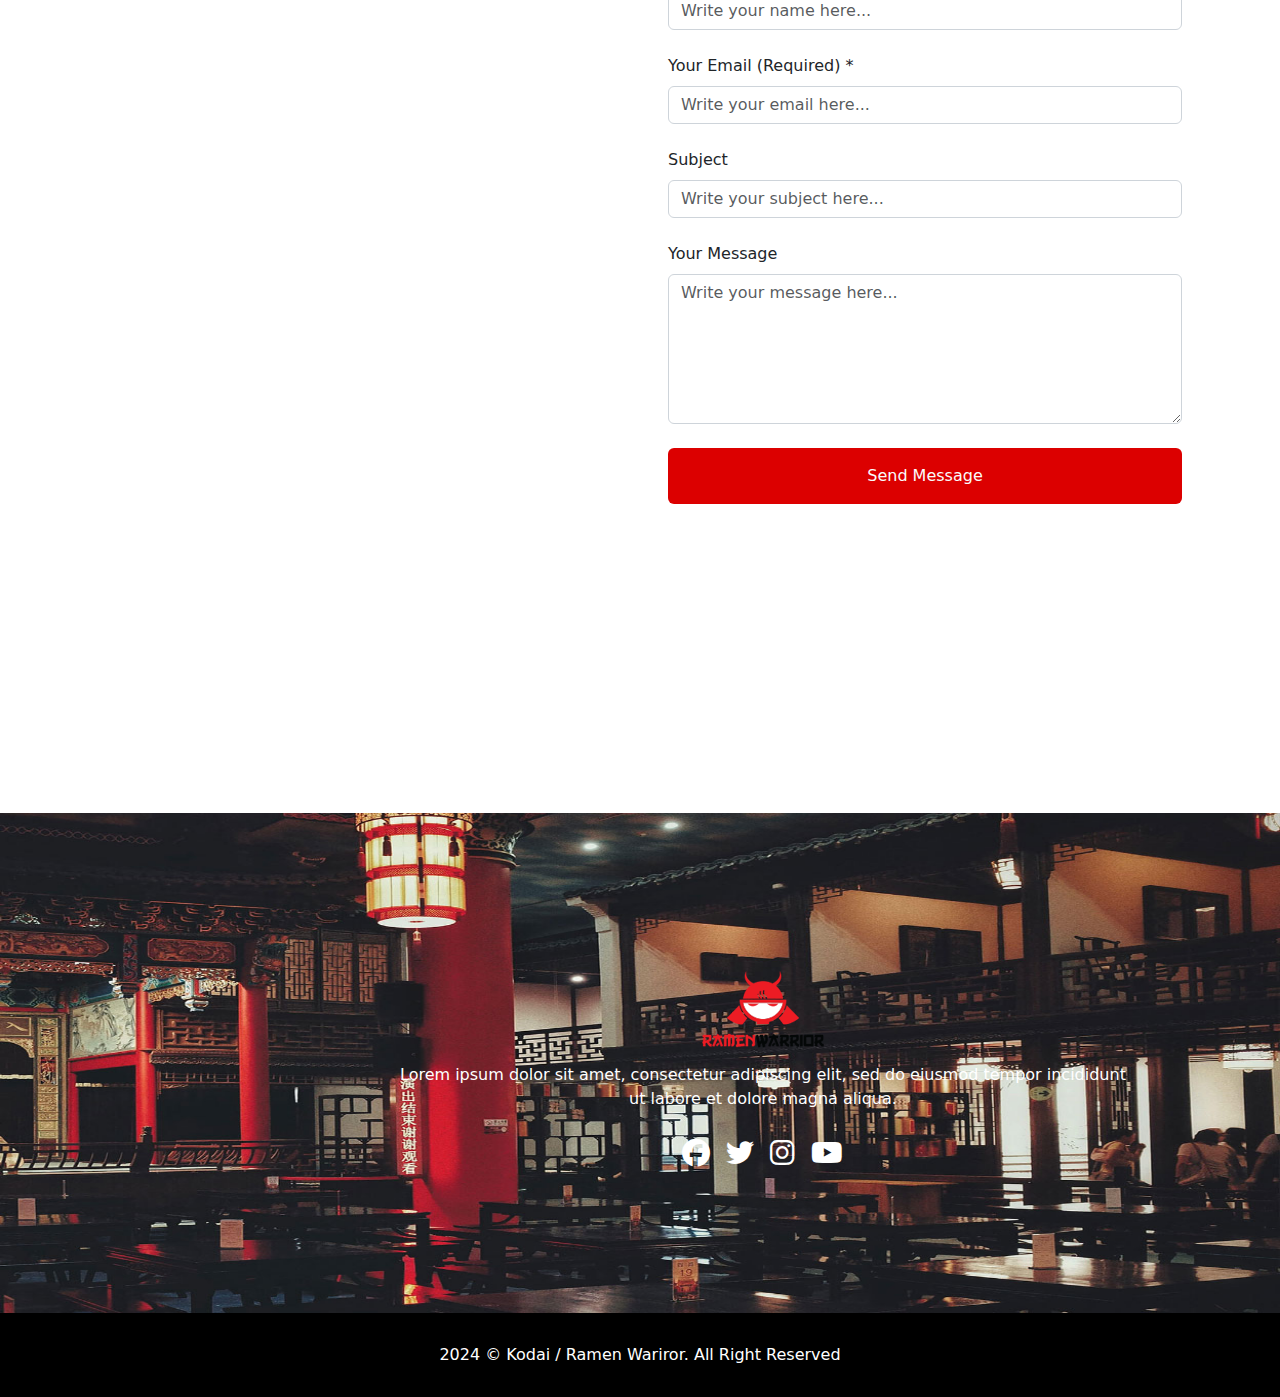
<file: contact.html>
<!DOCTYPE html>
<html lang="en">
<head>
    <meta charset="UTF-8">
    <meta name="viewport" content="width=device-width, initial-scale=1.0">
    <link rel="stylesheet" href="css/all.min.css">
    <link rel="stylesheet" href="css/animate.css">
    <link rel="stylesheet" href="css/bootstrap.min.css">
    <link rel="stylesheet" href="css/owl.carousel.css">
    <link rel="stylesheet" href="css/owl.theme.default.css">
    <link rel="stylesheet" href="css/style.css">
    <title>contact</title>
</head>
<body>
     <!-- top head -->
     <section class="top-head">
        <div class="container">
            <div class="row">
                <div class="col-lg-6 col-md-12 d-flex">
                    <div class="d-flex pe-5">
                        <div class="icon">
                            <i class="fa-solid fa-location-dot fs-2 mt-2 me-3"></i>
                        </div>
                        <div class="description">
                            <h3>Location</h3>
                            <span>26, Takoyaki Edo Street, Nagoya.</span>
                        </div>
                    </div>
                    <div class="d-flex ps-5">
                        <div class="icon">
                            <i class="fa-solid fa-phone fs-2 mt-2 me-3"></i>
                        </div>
                        <div class="description">
                            <h3>Phone</h3>
                            <span>62+ 7133 4400</span>
                        </div>
                    </div>
                </div>
                <div class="col-lg-6 col-md-12">
                    <div class="d-flex justify-content-end social">
                        <i class="fa-brands fa-facebook fs-3"></i>
                        <i class="fa-brands fa-twitter fs-3 ms-3"></i>
                        <i class="fa-brands fa-instagram fs-3 ms-3"></i>
                        <i class="fa-brands fa-youtube fs-3 ms-3"></i>
                    </div>
                </div>
            </div>
        </div>
    </section>
    <!-- top head -->

    <!-- main header -->
    <section class="">
        <div class="container">
          <nav class="navbar navbar-expand-lg">
            <div class="container-fluid">
              <img src="assest/asset 0.png" alt="" width="100%" class="col-2">
              <button class="navbar-toggler" type="button" data-bs-toggle="collapse"
                data-bs-target="#navbarSupportedContent" aria-controls="navbarSupportedContent" aria-expanded="false"
                aria-label="Toggle navigation">
                <span class="navbar-toggler-icon"></span>
              </button>
              <div class="collapse navbar-collapse" id="navbarSupportedContent">
                <ul class="navbar-nav mb-2 mb-lg-0 d-flex justify-content-end col-12 gap-4">
                  <li class="nav-item">
                    <a class="nav-link" aria-current="page" href="index.html">Home</a>
                  </li>
                  <li class="nav-item">
                    <a class="nav-link" href="about.html">About</a>
                  </li>
                  <li class="nav-item">
                    <a class="nav-link" href="service.html">Our Service</a>
                  </li>
                  <li class="nav-item">
                    <a class="nav-link" href="menu.html">Menus</a>
                  </li>
                  <li class="nav-item">
                    <a class="nav-link" href="pages.html">Pages</a>
                  </li>
                  <li class="nav-item">
                    <a class="nav-link" href="contact.html">Contact</a>
                  </li>
                </ul>
                <!-- <div class="col-4">
                    <div class="d-flex justify-content-end">
                        <button class="border-0 text-white">GET A QUOTE</button>
                        <i class="fa-solid fa-magnifying-glass ms-3 p-3 border border-black"></i>
                        <i class="fa-solid fa-user ms-3 p-3 border border-black"></i>
                        <i class="fa-solid fa-cart-shopping ms-3 p-3 border border-black"></i>
                    </div>
                </div> -->
              </div>
            </div>
          </nav>
        </div>
      </section>
    <!-- main header -->

    <section class="about">
        <img src="assest/asset 17.jpeg" alt="" width="100%" height="100%">
        <div class="cont text-center">
            <h1>Our Review
            </Sh1>
            <div class="r">
                <img src="assest/download.svg" alt="" class="f">
                <img src="assest/download.svg" alt="" class="f">
                <i class="fa-solid fa-torii-gate ps-1 pe-1"></i>
                <img src="assest/download.svg" alt="" class="f">
                <img src="assest/download.svg" alt="" class="f">
            </div>
        </div>
    </section>

    <section class="spacer">
        <div class="container">
            <div class="row">
                <div class="col-lg-4 col-md-6 col-sm-12">
                    <div class="ser">
                        <div class="icon-box">
                            <i class="fa-solid fa-truck"></i>
                        </div>
                        <div class="text-center">
                            <h4 class="mt-3">Free Delivery</h4>
                            <p class="mt-3">Lorem ipsum dolor sit amet, <br>consectetur adipiscing elit. Ut elit<br>
                                tellus, luctus nec ullamcorper mattis.</p>
                        </div>
                    </div>
                </div>

                <div class="col-lg-4 col-md-6 col-sm-12">
                    <div class="ser">
                        <div class="icon-box">
                            <i class="fa-solid fa-building"></i>    
                        </div>
                        <div class="text-center">
                            <h4 class="mt-3">Event Party</h4>
                            <p class="mt-3">Lorem ipsum dolor sit amet, <br>consectetur adipiscing elit. Ut elit<br>
                                tellus, luctus nec ullamcorper mattis.</p>
                        </div>
                    </div>
                </div>

                <div class="col-lg-4 col-md-6 col-sm-12">
                    <div class="ser">
                        <div class="icon-box">
                            <i class="fa-solid fa-calendar-days"></i>
                        </div>
                        <div class="text-center">
                            <h4 class="mt-3">Reservations</h4>
                            <p class="mt-3">Lorem ipsum dolor sit amet, <br>consectetur adipiscing elit. Ut elit<br>
                                tellus, luctus nec ullamcorper mattis.</p>
                        </div>
                    </div>
                </div>
            </div>
        </div>
    </section>


    <section>
        <div class="container">
            <div class="row">
                <div class="col-lg-6 col-sm-12">
                    <div class="mapswrapper"><iframe width="570" height="1005" loading="lazy" allowfullscreen src="https://www.google.com/maps/embed/v1/place?key=AIzaSyBFw0Qbyq9zTFTd-tUY6dZWTgaQzuU17R8&q=london&zoom=10&maptype=roadmap"></iframe><a href="https://www.fluxpromptgenerator.net">Prompt Generator</a><style>.mapswrapper{background:#fff;position:relative}.mapswrapper iframe{border:0;position:relative;z-index:2}.mapswrapper a{color:rgba(0,0,0,0);position:absolute;left:0;top:0;z-index:0}</style></div>
                </div>

                <div class="col-lg-6 col-sm-12 co">
                    <h5 class="ms-4">Get in Touch</h5>
                    <h3 class="ms-4">Don't Hesitate to Ask a Questions</h3>
                    <div class="r ms-4">
                        <img src="assest/download.svg" alt="" class="f">
                        <img src="assest/download.svg" alt="" class="f">
                        <i class="fa-solid fa-torii-gate ps-1 pe-1"></i>
                        <img src="assest/download.svg" alt="" class="f">
                        <img src="assest/download.svg" alt="" class="f">
                    </div>

                    <form action="" class="d-flex flex-column p-3 color-secondary w-100">
                        <div class="mb-4 d-flex flex-column">
                            <label for="name" class="form-label">Your Name (Required) *</label>
                            <input type="text" class="form-control form-input" id="name" name="name" placeholder="Write your name here...">
                        </div>
                        <div class="mb-4 d-flex flex-column">
                            <label for="email" class="form-label">Your Email (Required) *</label>
                            <input type="email" class="form-control form-input" id="email" name="name" placeholder="Write your email here...">
                        </div>
                        <div class="mb-4 d-flex flex-column">
                            <label for="subject" class="form-label">Subject</label>
                            <input type="text" class="form-control form-input" id="name" name="name" placeholder="Write your subject here...">
                        </div>
                        <div class="mb-4 d-flex flex-column">
                            <label for="name" class="form-label">Your Message</label>
                            <textarea name="name" type="text" id="name" class="form-control form-input" placeholder="Write your message here..."></textarea>
                        </div>
                        <button class="btn submit-btn">Send Message</button>
                    </form>
                </div>
            </div>
        </div>
    </section>


    <Section class="text-center b mt-5">
        <img src="assest/asset 19.jpeg" alt="" width="100%" height="500">
        <div class="cc">
            <img src="assest/asset 0.png" alt="">
            <p>Lorem ipsum dolor sit amet, consectetur adipiscing elit, sed do eiusmod tempor incididunt<br> ut labore et
                dolore magna aliqua.</p>
            <div class="d-flex justify-content-center social">
                <i class="fa-brands fa-facebook fs-3"></i>
                <i class="fa-brands fa-twitter fs-3 ms-3"></i>
                <i class="fa-brands fa-instagram fs-3 ms-3"></i>
                <i class="fa-brands fa-youtube fs-3 ms-3"></i>
            </div>
        </div>
    </Section>

    <section class="text-center footer">
        <span>2024 © Kodai / Ramen Wariror. All Right Reserved</span>
    </section>
</body>
</html>
</file>
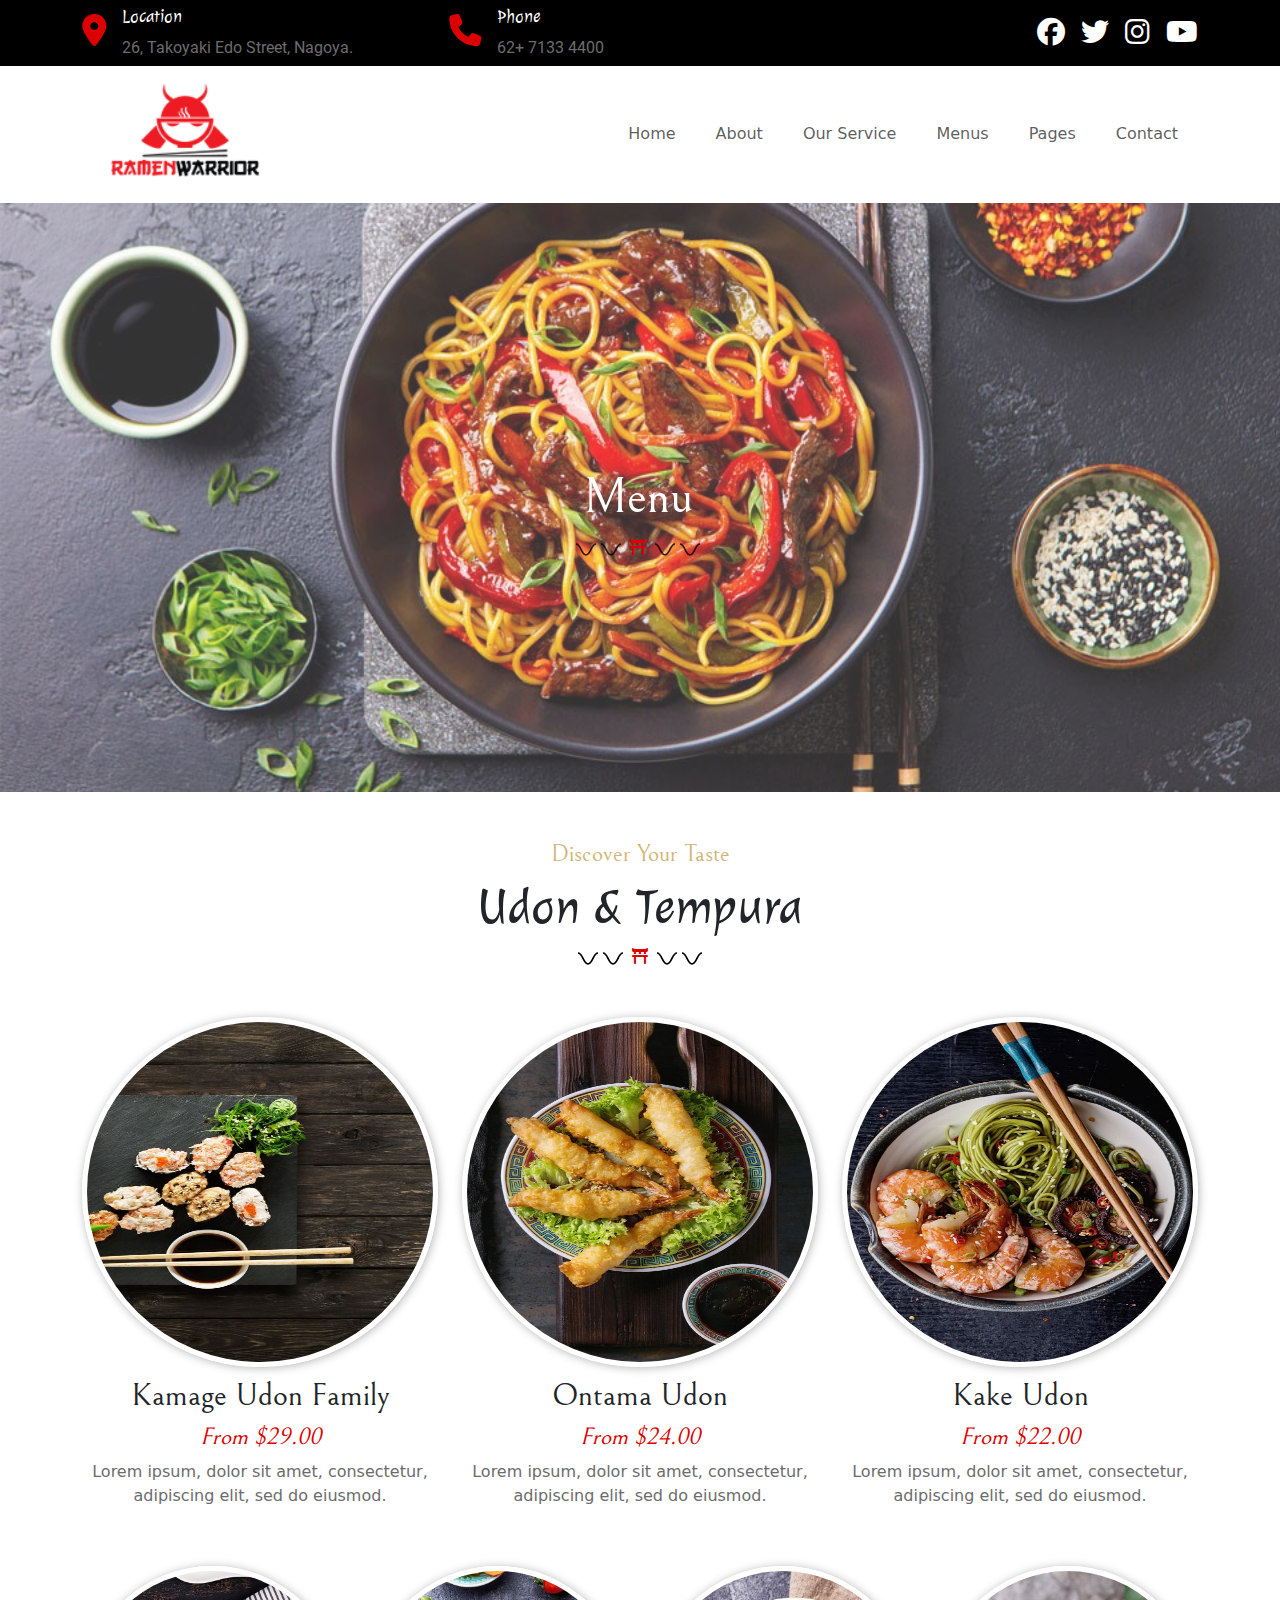
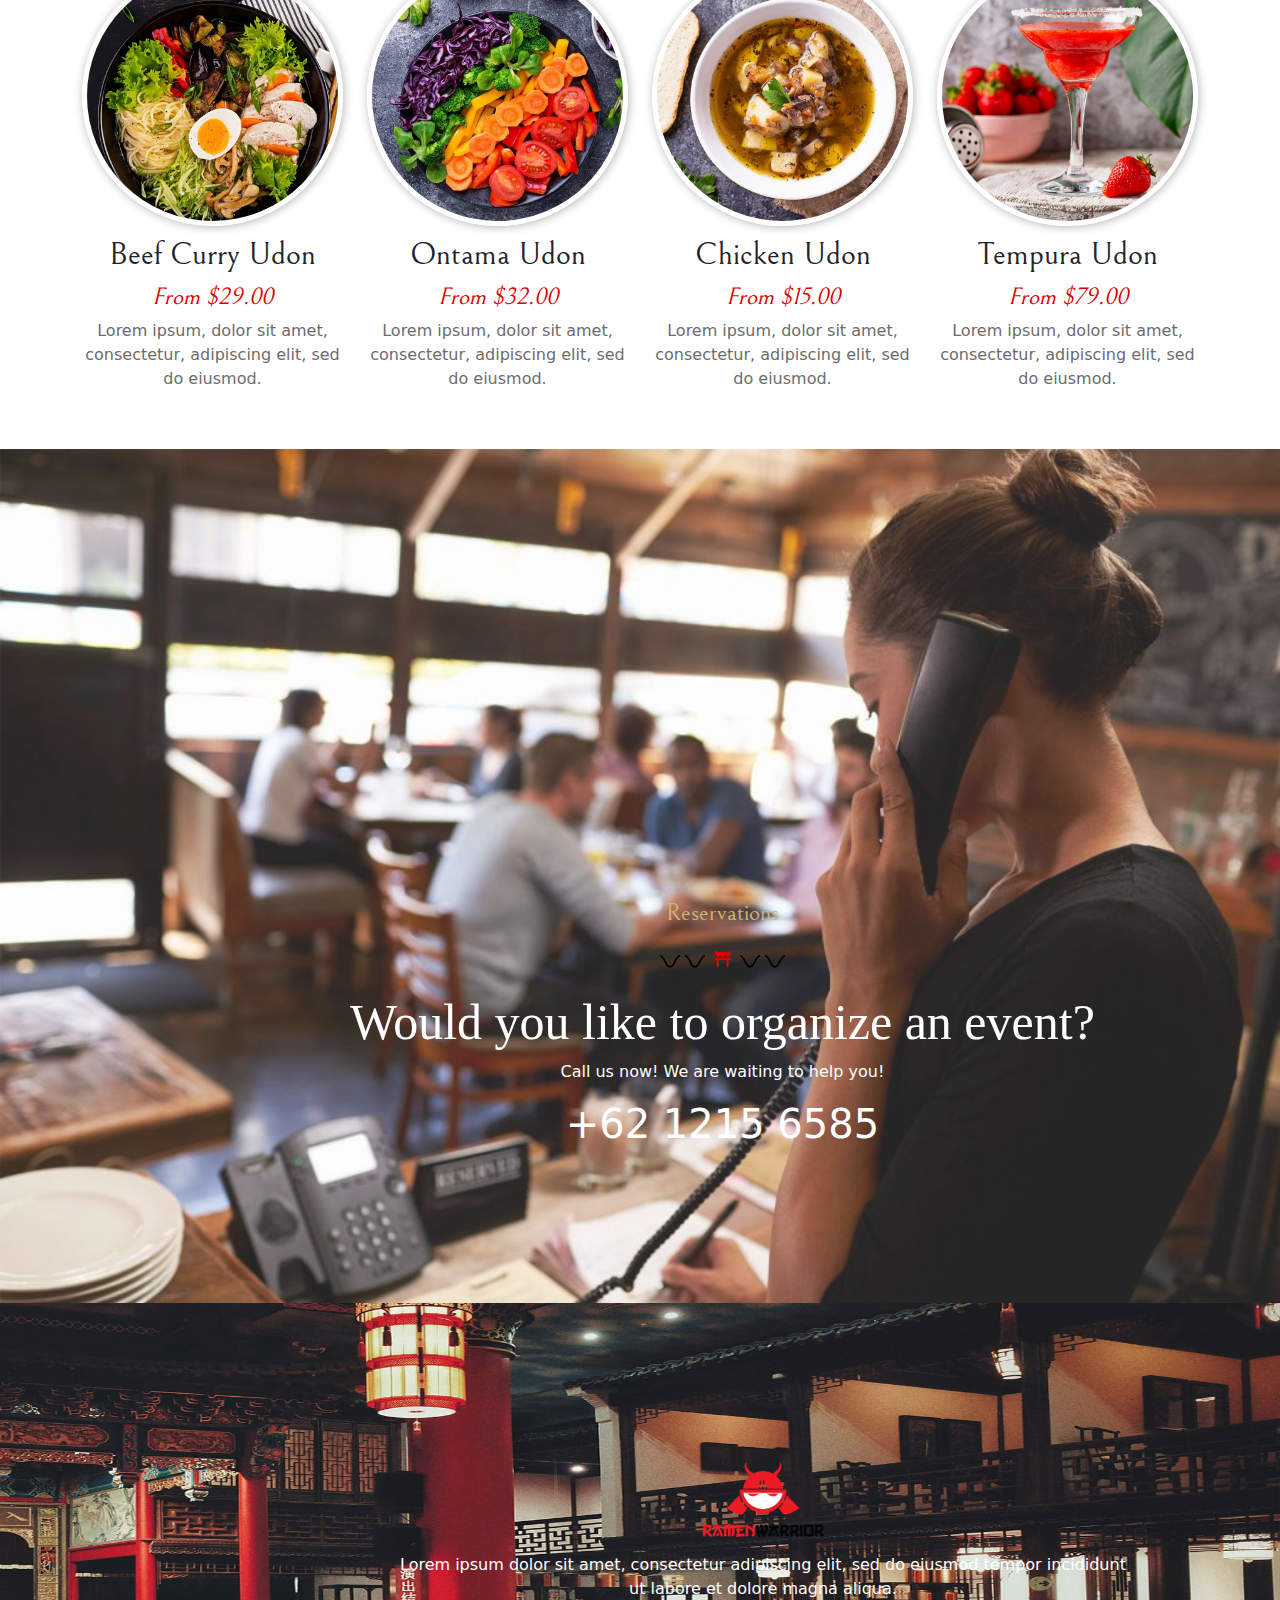
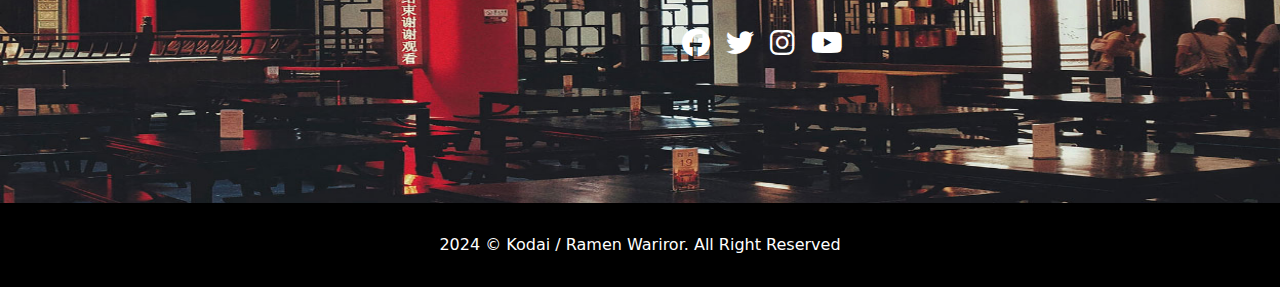
<file: menu.html>
<!DOCTYPE html>
<html lang="en">

<head>
    <meta charset="UTF-8">
    <meta name="viewport" content="width=device-width, initial-scale=1.0">
    <link rel="stylesheet" href="css/all.min.css">
    <link rel="stylesheet" href="css/animate.css">
    <link rel="stylesheet" href="css/bootstrap.min.css">
    <link rel="stylesheet" href="css/owl.carousel.css">
    <link rel="stylesheet" href="css/owl.theme.default.css">
    <link rel="stylesheet" href="css/style.css">
    <title>menu</title>
</head>

<body>
    <!-- top head -->
    <section class="top-head">
        <div class="container">
            <div class="row">
                <div class="col-lg-6 col-md-12 d-flex">
                    <div class="d-flex pe-5">
                        <div class="icon">
                            <i class="fa-solid fa-location-dot fs-2 mt-2 me-3"></i>
                        </div>
                        <div class="description">
                            <h3>Location</h3>
                            <span>26, Takoyaki Edo Street, Nagoya.</span>
                        </div>
                    </div>
                    <div class="d-flex ps-5">
                        <div class="icon">
                            <i class="fa-solid fa-phone fs-2 mt-2 me-3"></i>
                        </div>
                        <div class="description">
                            <h3>Phone</h3>
                            <span>62+ 7133 4400</span>
                        </div>
                    </div>
                </div>
                <div class="col-lg-6 col-md-12">
                    <div class="d-flex justify-content-end social">
                        <i class="fa-brands fa-facebook fs-3"></i>
                        <i class="fa-brands fa-twitter fs-3 ms-3"></i>
                        <i class="fa-brands fa-instagram fs-3 ms-3"></i>
                        <i class="fa-brands fa-youtube fs-3 ms-3"></i>
                    </div>
                </div>
            </div>
        </div>
    </section>
    <!-- top head -->

    <!-- main header -->
    <section class="">
        <div class="container">
          <nav class="navbar navbar-expand-lg">
            <div class="container-fluid">
              <img src="assest/asset 0.png" alt="" width="100%" class="col-2">
              <button class="navbar-toggler" type="button" data-bs-toggle="collapse"
                data-bs-target="#navbarSupportedContent" aria-controls="navbarSupportedContent" aria-expanded="false"
                aria-label="Toggle navigation">
                <span class="navbar-toggler-icon"></span>
              </button>
              <div class="collapse navbar-collapse" id="navbarSupportedContent">
                <ul class="navbar-nav mb-2 mb-lg-0 d-flex justify-content-end col-12 gap-4">
                  <li class="nav-item">
                    <a class="nav-link" aria-current="page" href="index.html">Home</a>
                  </li>
                  <li class="nav-item">
                    <a class="nav-link" href="about.html">About</a>
                  </li>
                  <li class="nav-item">
                    <a class="nav-link" href="service.html">Our Service</a>
                  </li>
                  <li class="nav-item">
                    <a class="nav-link" href="menu.html">Menus</a>
                  </li>
                  <li class="nav-item">
                    <a class="nav-link" href="pages.html">Pages</a>
                  </li>
                  <li class="nav-item">
                    <a class="nav-link" href="contact.html">Contact</a>
                  </li>
                </ul>
                <!-- <div class="col-4">
                    <div class="d-flex justify-content-end">
                        <button class="border-0 text-white">GET A QUOTE</button>
                        <i class="fa-solid fa-magnifying-glass ms-3 p-3 border border-black"></i>
                        <i class="fa-solid fa-user ms-3 p-3 border border-black"></i>
                        <i class="fa-solid fa-cart-shopping ms-3 p-3 border border-black"></i>
                    </div>
                </div> -->
              </div>
            </div>
          </nav>
        </div>
      </section>
    <!-- main header -->

    <section class="about">
        <img src="assest/asset 17.jpeg" alt="" width="100%" height="100%">
        <div class="cont text-center">
            <h1>Menu</h1>
            <div class="r">
                <img src="assest/download.svg" alt="" class="f">
                <img src="assest/download.svg" alt="" class="f">
                <i class="fa-solid fa-torii-gate ps-1 pe-1"></i>
                <img src="assest/download.svg" alt="" class="f">
                <img src="assest/download.svg" alt="" class="f">
            </div>
        </div>
    </section>


    <section class="text-center test mt-5">
        <h5>Discover Your Taste</h5>
        <h3>Udon & Tempura</h3>
        <div class="r">
            <img src="assest/download.svg" alt="" class="f">
            <img src="assest/download.svg" alt="" class="f">
            <i class="fa-solid fa-torii-gate ps-1 pe-1"></i>
            <img src="assest/download.svg" alt="" class="f">
            <img src="assest/download.svg" alt="" class="f">
        </div>
    </section>

    <section>
        <div class="container">
            <div class="row mt-5">
                <div class="col-lg-4 col-md-6 col-sm-12">
                    <div class="men">
                        <img src="menu/asset 2.jpeg" alt="" width="100%">
                    </div>
                    <div class="mc text-center">
                        <h4>Kamage Udon Family</h4>
                        <h5>From $29.00</h5>
                        <span>Lorem ipsum, dolor sit amet, consectetur, adipiscing elit, sed
                            do eiusmod.</span>
                    </div>
                </div>

                <div class="col-lg-4 col-md-6 col-sm-12">
                    <div class="men">
                        <img src="menu/asset 3.jpeg" alt="" width="100%">
                    </div>
                    <div class="mc text-center">
                        <h4>Ontama Udon</h4>
                        <h5>From $24.00</h5>
                        <span>Lorem ipsum, dolor sit amet, consectetur, adipiscing elit, sed
                            do eiusmod.</span>
                    </div>
                </div>

                <div class="col-lg-4 col-md-6 col-sm-12">
                    <div class="men">
                        <img src="menu/asset 4.jpeg" alt="" width="100%">
                    </div>
                    <div class="mc text-center">
                        <h4>Kake Udon</h4>
                        <h5>From $22.00</h5>
                        <span>Lorem ipsum, dolor sit amet, consectetur, adipiscing elit, sed
                            do eiusmod.</span>
                    </div>
                </div>
            </div>

            <div class="row mt-5">
                <div class="col-lg-3 col-md-6 col-sm-12">
                    <div class="menu">
                        <img src="menu/asset 5.jpeg" alt="" width="100%">
                    </div>
                    <div class="mc text-center">
                        <h4>Beef Curry Udon</h4>
                        <h5>From $29.00</h5>
                        <span>Lorem ipsum, dolor sit amet, consectetur, adipiscing elit, sed
                            do eiusmod.</span>
                    </div>
                </div>

                <div class="col-lg-3 col-md-6 col-sm-12">
                    <div class="menu">
                        <img src="menu/asset 6.jpeg" alt="" width="100%">
                    </div>
                    <div class="mc text-center">
                        <h4>Ontama Udon</h4>
                        <h5>From $32.00</h5>
                        <span>Lorem ipsum, dolor sit amet, consectetur, adipiscing elit, sed
                            do eiusmod.</span>
                    </div>
                </div>

                <div class="col-lg-3 col-md-6 col-sm-12">
                    <div class="menu">
                        <img src="menu/asset 7.jpeg" alt="" width="100%">
                    </div>
                    <div class="mc text-center">
                        <h4>Chicken Udon</h4>
                        <h5>From $15.00</h5>
                        <span>Lorem ipsum, dolor sit amet, consectetur, adipiscing elit, sed
                            do eiusmod.</span>
                    </div>
                </div>

                <div class="col-lg-3 col-md-6 col-sm-12">
                    <div class="menu">
                        <img src="menu/asset 8.jpeg" alt="" width="100%">
                    </div>
                    <div class="mc text-center">
                        <h4>Tempura Udon</h4>
                        <h5>From $79.00</h5>
                        <span>Lorem ipsum, dolor sit amet, consectetur, adipiscing elit, sed
                            do eiusmod.</span>
                    </div>
                </div>
            </div>
        </div>
    </section>


    <section class=" text-center Reservations mt-5">
        <div>
            <img src="assest/asset 12.jpeg" alt="" width="100%" class="bg">
        </div>
        <div class="res">
            <h5>Reservations</h5>
            <div class="r">
                <img src="assest/download.svg" alt="" class="f">
                <img src="assest/download.svg" alt="" class="f">
                <i class="fa-solid fa-torii-gate ps-1 pe-1"></i>
                <img src="assest/download.svg" alt="" class="f">
                <img src="assest/download.svg" alt="" class="f">
            </div>
            <h3>Would you like to organize an event?</h3>
            <p class="text-white">Call us now! We are waiting to help you!</p>
            <h1 class="text-white">+62 1215 6585</h1>
        </div>
    </section>

    <Section class="text-center  b">
        <img src="assest/asset 19.jpeg" alt="" width="100%" height="500">
        <div class="cc">
            <img src="assest/asset 0.png" alt="">
            <p>Lorem ipsum dolor sit amet, consectetur adipiscing elit, sed do eiusmod tempor incididunt<br> ut labore et
                dolore magna aliqua.</p>
            <div class="d-flex justify-content-center social">
                <i class="fa-brands fa-facebook fs-3"></i>
                <i class="fa-brands fa-twitter fs-3 ms-3"></i>
                <i class="fa-brands fa-instagram fs-3 ms-3"></i>
                <i class="fa-brands fa-youtube fs-3 ms-3"></i>
            </div>
        </div>
    </Section>

    <section class="text-center footer">
        <span>2024 © Kodai / Ramen Wariror. All Right Reserved</span>
    </section>

</body>

</html>
</file>
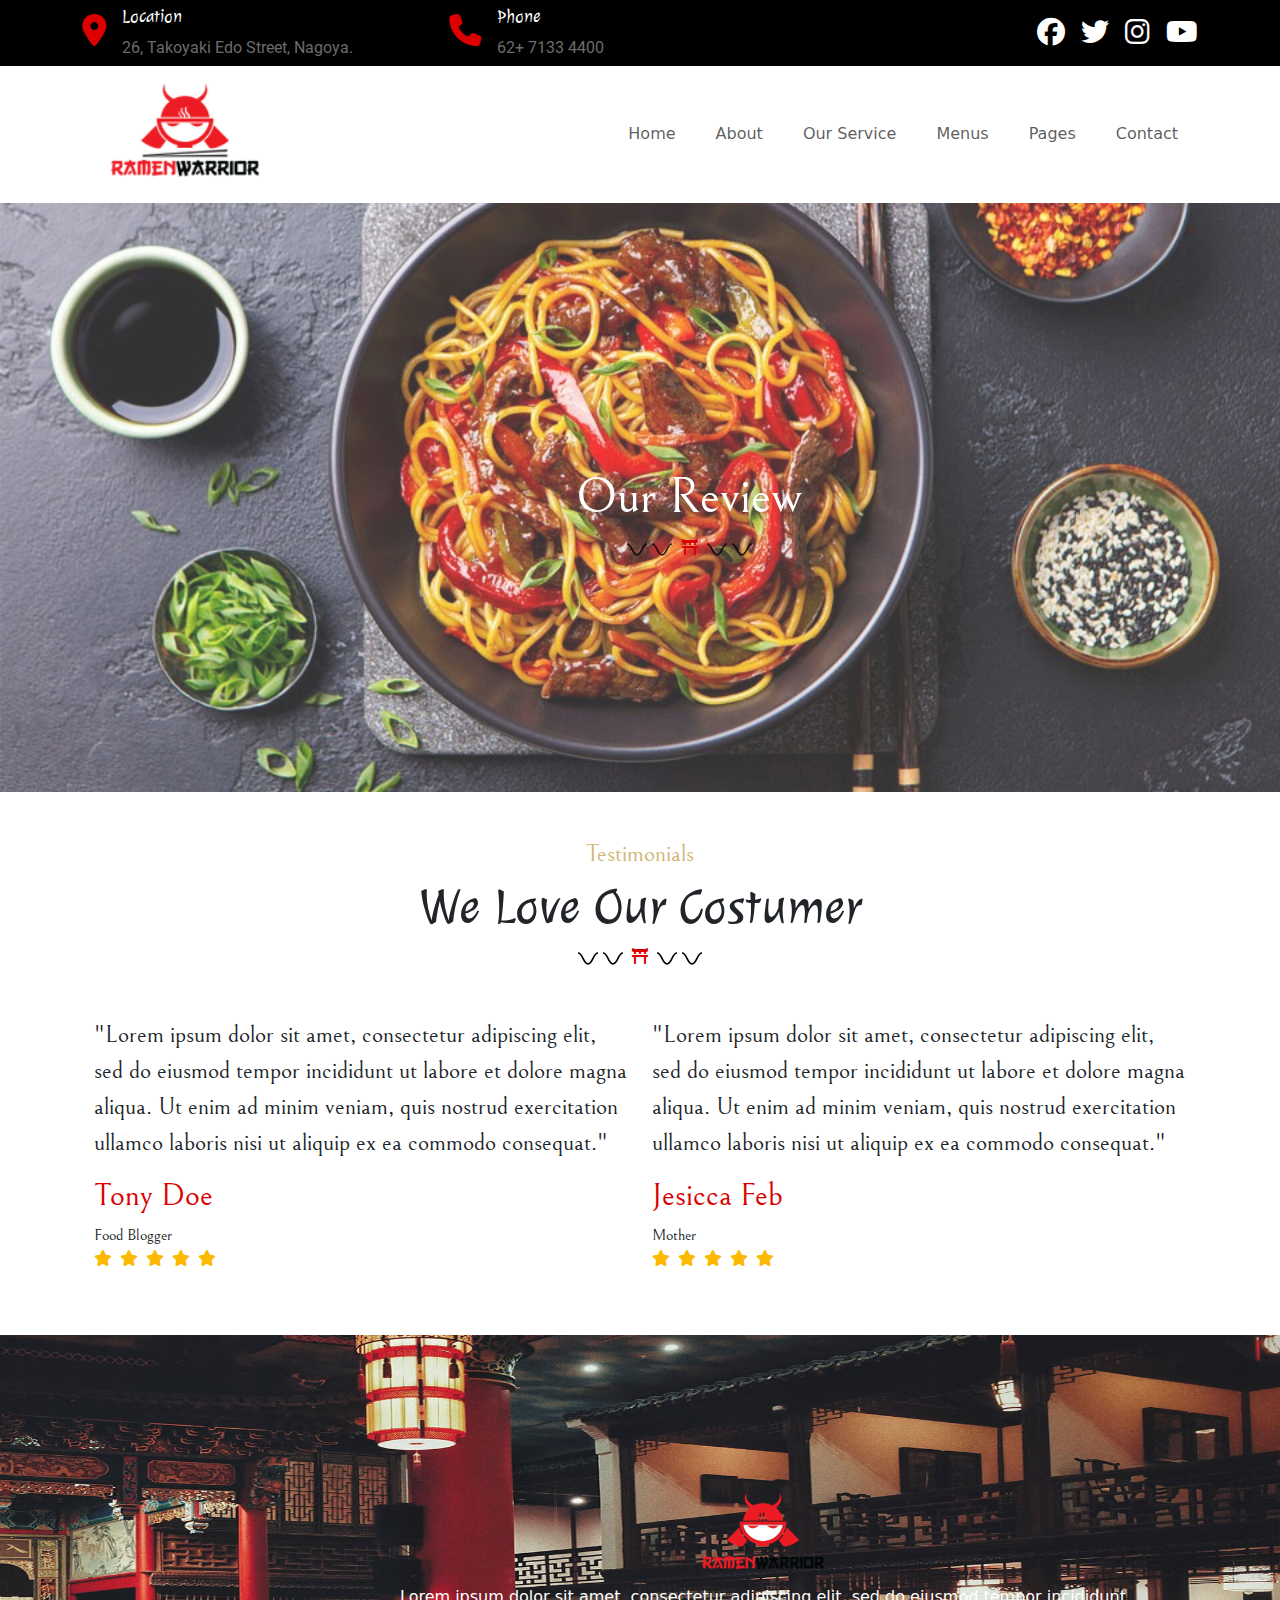
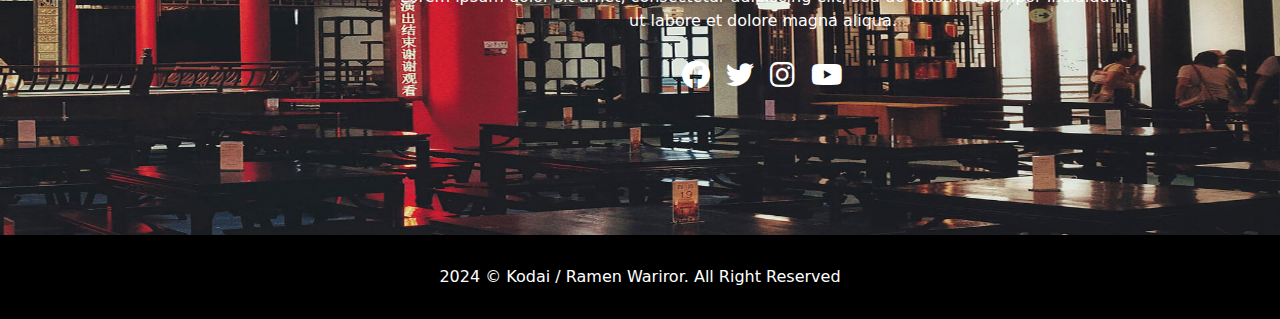
<file: pages.html>
<!DOCTYPE html>
<html lang="en">
<head>
    <meta charset="UTF-8">
    <meta name="viewport" content="width=device-width, initial-scale=1.0">
    <link rel="stylesheet" href="css/all.min.css">
    <link rel="stylesheet" href="css/animate.css">
    <link rel="stylesheet" href="css/bootstrap.min.css">
    <link rel="stylesheet" href="css/owl.carousel.css">
    <link rel="stylesheet" href="css/owl.theme.default.css">
    <link rel="stylesheet" href="css/style.css">
    <title>pages</title>
</head>
<body>
    <!-- top head -->
    <section class="top-head">
        <div class="container">
            <div class="row">
                <div class="col-lg-6 col-md-12 d-flex">
                    <div class="d-flex pe-5">
                        <div class="icon">
                            <i class="fa-solid fa-location-dot fs-2 mt-2 me-3"></i>
                        </div>
                        <div class="description">
                            <h3>Location</h3>
                            <span>26, Takoyaki Edo Street, Nagoya.</span>
                        </div>
                    </div>
                    <div class="d-flex ps-5">
                        <div class="icon">
                            <i class="fa-solid fa-phone fs-2 mt-2 me-3"></i>
                        </div>
                        <div class="description">
                            <h3>Phone</h3>
                            <span>62+ 7133 4400</span>
                        </div>
                    </div>
                </div>
                <div class="col-lg-6 col-md-12">
                    <div class="d-flex justify-content-end social">
                        <i class="fa-brands fa-facebook fs-3"></i>
                        <i class="fa-brands fa-twitter fs-3 ms-3"></i>
                        <i class="fa-brands fa-instagram fs-3 ms-3"></i>
                        <i class="fa-brands fa-youtube fs-3 ms-3"></i>
                    </div>
                </div>
            </div>
        </div>
    </section>
    <!-- top head -->

    <!-- main header -->
    <section class="">
        <div class="container">
          <nav class="navbar navbar-expand-lg">
            <div class="container-fluid">
              <img src="assest/asset 0.png" alt="" width="100%" class="col-2">
              <button class="navbar-toggler" type="button" data-bs-toggle="collapse"
                data-bs-target="#navbarSupportedContent" aria-controls="navbarSupportedContent" aria-expanded="false"
                aria-label="Toggle navigation">
                <span class="navbar-toggler-icon"></span>
              </button>
              <div class="collapse navbar-collapse" id="navbarSupportedContent">
                <ul class="navbar-nav mb-2 mb-lg-0 d-flex justify-content-end col-12 gap-4">
                  <li class="nav-item">
                    <a class="nav-link" aria-current="page" href="index.html">Home</a>
                  </li>
                  <li class="nav-item">
                    <a class="nav-link" href="about.html">About</a>
                  </li>
                  <li class="nav-item">
                    <a class="nav-link" href="service.html">Our Service</a>
                  </li>
                  <li class="nav-item">
                    <a class="nav-link" href="menu.html">Menus</a>
                  </li>
                  <li class="nav-item">
                    <a class="nav-link" href="pages.html">Pages</a>
                  </li>
                  <li class="nav-item">
                    <a class="nav-link" href="contact.html">Contact</a>
                  </li>
                </ul>
                <!-- <div class="col-4">
                    <div class="d-flex justify-content-end">
                        <button class="border-0 text-white">GET A QUOTE</button>
                        <i class="fa-solid fa-magnifying-glass ms-3 p-3 border border-black"></i>
                        <i class="fa-solid fa-user ms-3 p-3 border border-black"></i>
                        <i class="fa-solid fa-cart-shopping ms-3 p-3 border border-black"></i>
                    </div>
                </div> -->
              </div>
            </div>
          </nav>
        </div>
      </section>
    <!-- main header -->

    <section class="about">
        <img src="assest/asset 17.jpeg" alt="" width="100%" height="100%">
        <div class="cont text-center">
            <h1>Our Review
            </h1>
            <div class="r">
                <img src="assest/download.svg" alt="" class="f">
                <img src="assest/download.svg" alt="" class="f">
                <i class="fa-solid fa-torii-gate ps-1 pe-1"></i>
                <img src="assest/download.svg" alt="" class="f">
                <img src="assest/download.svg" alt="" class="f">
            </div>
        </div>
    </section>

    <section class="text-center test mt-5">
        <h5>Testimonials</h5>
        <h3>We Love Our Costumer</h3>
        <div class="r">
            <img src="assest/download.svg" alt="" class="f">
            <img src="assest/download.svg" alt="" class="f">
            <i class="fa-solid fa-torii-gate ps-1 pe-1"></i>
            <img src="assest/download.svg" alt="" class="f">
            <img src="assest/download.svg" alt="" class="f">
        </div>
    </section>

    <div class="row container mb-5">
        <div class="col-lg-6 col-md-12 mon mt-5">
            <p>"Lorem ipsum dolor sit amet, consectetur adipiscing
                elit, sed do eiusmod tempor incididunt ut
                labore et dolore magna aliqua. Ut enim ad minim veniam, quis nostrud exercitation ullamco
                laboris nisi ut aliquip ex ea commodo consequat."</p>
            <h4>Tony Doe</h4>
            <span>Food Blogger</span>
            <ul class="rating p-0 list-unstyled">
                <li><i class="fa-solid fa-star"></i></li>
                <li><i class="fa-solid fa-star"></i></li>
                <li><i class="fa-solid fa-star"></i></li>
                <li><i class="fa-solid fa-star"></i></li>
                <li><i class="fa-solid fa-star"></i></li>
            </ul>
        </div>
        <div class="col-lg-6 col-md-12 mon mt-5">
            <p>"Lorem ipsum dolor sit amet, consectetur adipiscing
                elit, sed do eiusmod tempor incididunt ut
                labore et dolore magna aliqua. Ut enim ad minim veniam, quis nostrud exercitation ullamco
                laboris nisi ut aliquip ex ea commodo consequat."</p>
            <h4>Jesicca Feb</h4>
            <span>Mother</span>
            <ul class="rating p-0 list-unstyled">
                <li><i class="fa-solid fa-star"></i></li>
                <li><i class="fa-solid fa-star"></i></li>
                <li><i class="fa-solid fa-star"></i></li>
                <li><i class="fa-solid fa-star"></i></li>
                <li><i class="fa-solid fa-star"></i></li>
            </ul>
        </div>
    </div>
</section>

<Section class="mt-5 text-center  b">
    <img src="assest/asset 19.jpeg" alt="" width="100%" height="500">
    <div class="cc">
        <img src="assest/asset 0.png" alt="">
        <p>Lorem ipsum dolor sit amet, consectetur adipiscing elit, sed do eiusmod tempor incididunt<br> ut labore et
            dolore magna aliqua.</p>
        <div class="d-flex justify-content-center social">
            <i class="fa-brands fa-facebook fs-3"></i>
            <i class="fa-brands fa-twitter fs-3 ms-3"></i>
            <i class="fa-brands fa-instagram fs-3 ms-3"></i>
            <i class="fa-brands fa-youtube fs-3 ms-3"></i>
        </div>
    </div>
</Section>

<section class="text-center footer">
    <span>2024 © Kodai / Ramen Wariror. All Right Reserved</span>
</section>

</body>
</html>
</file>
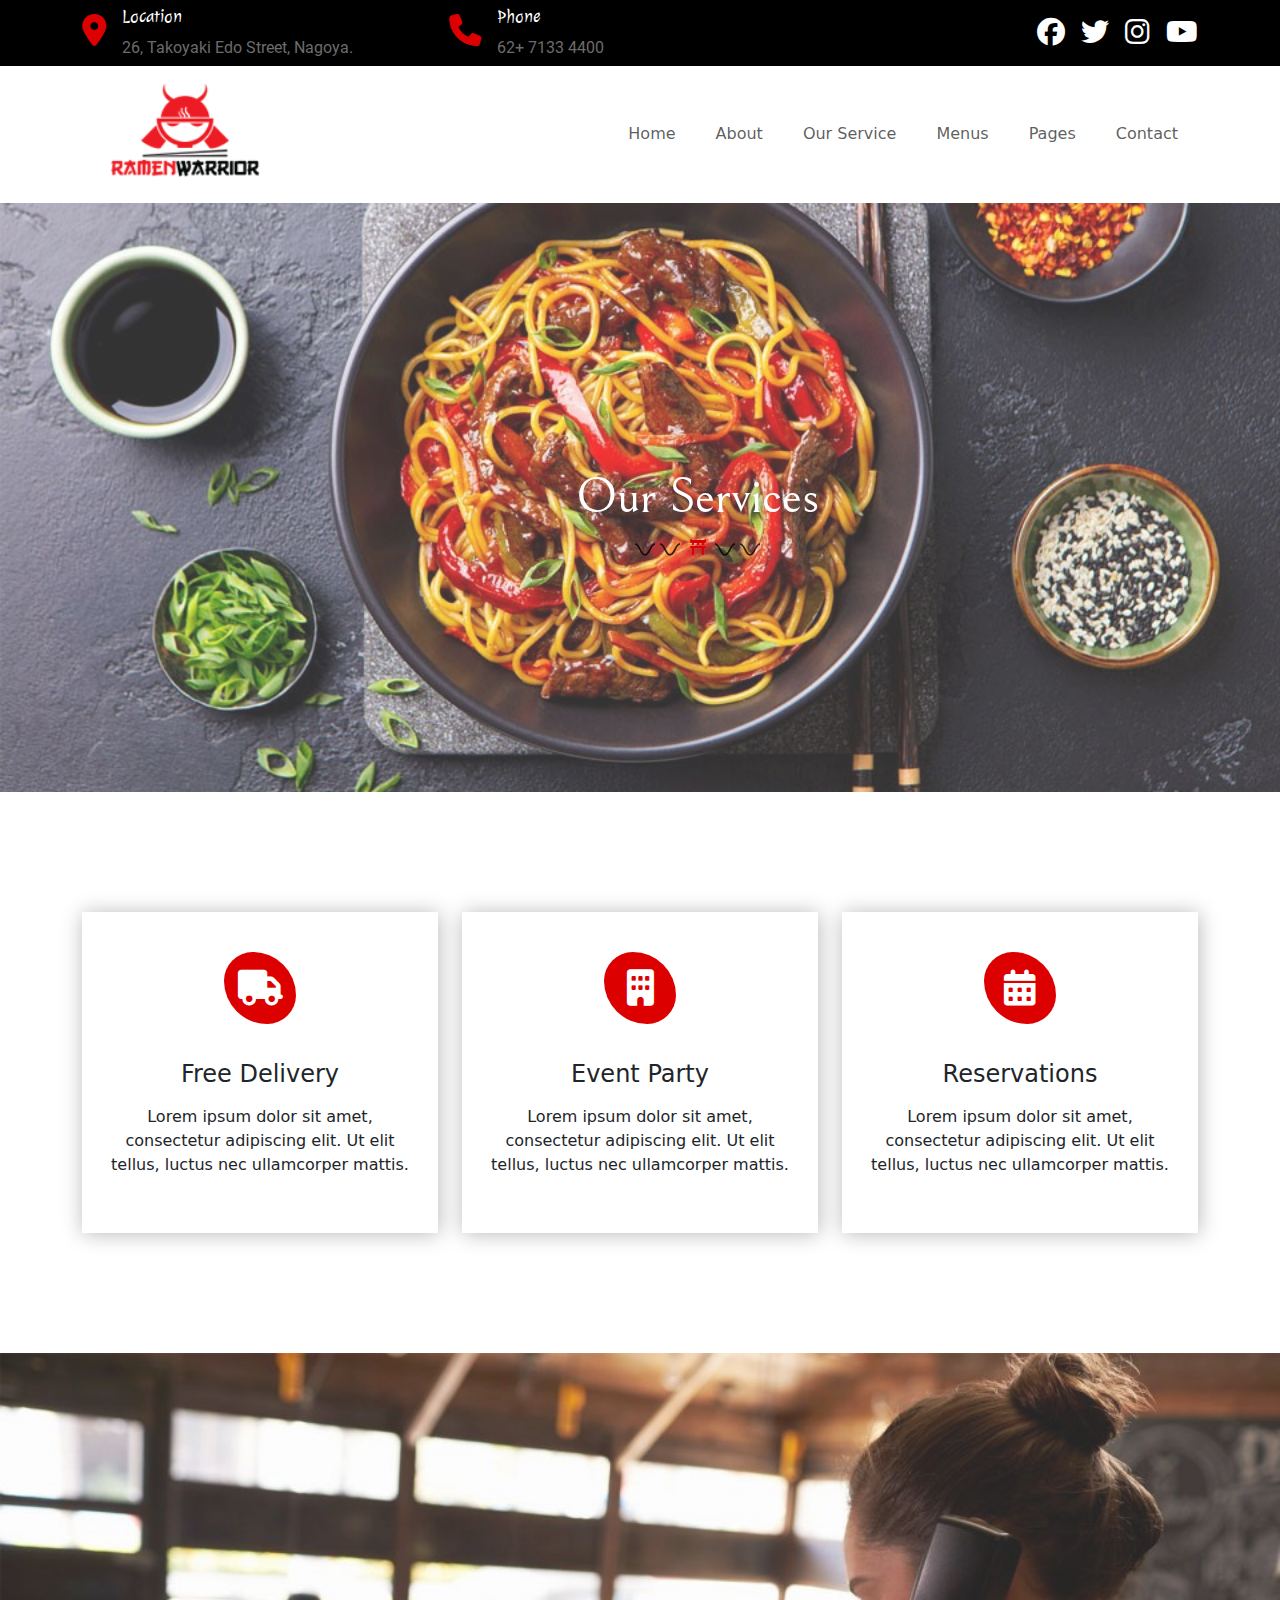
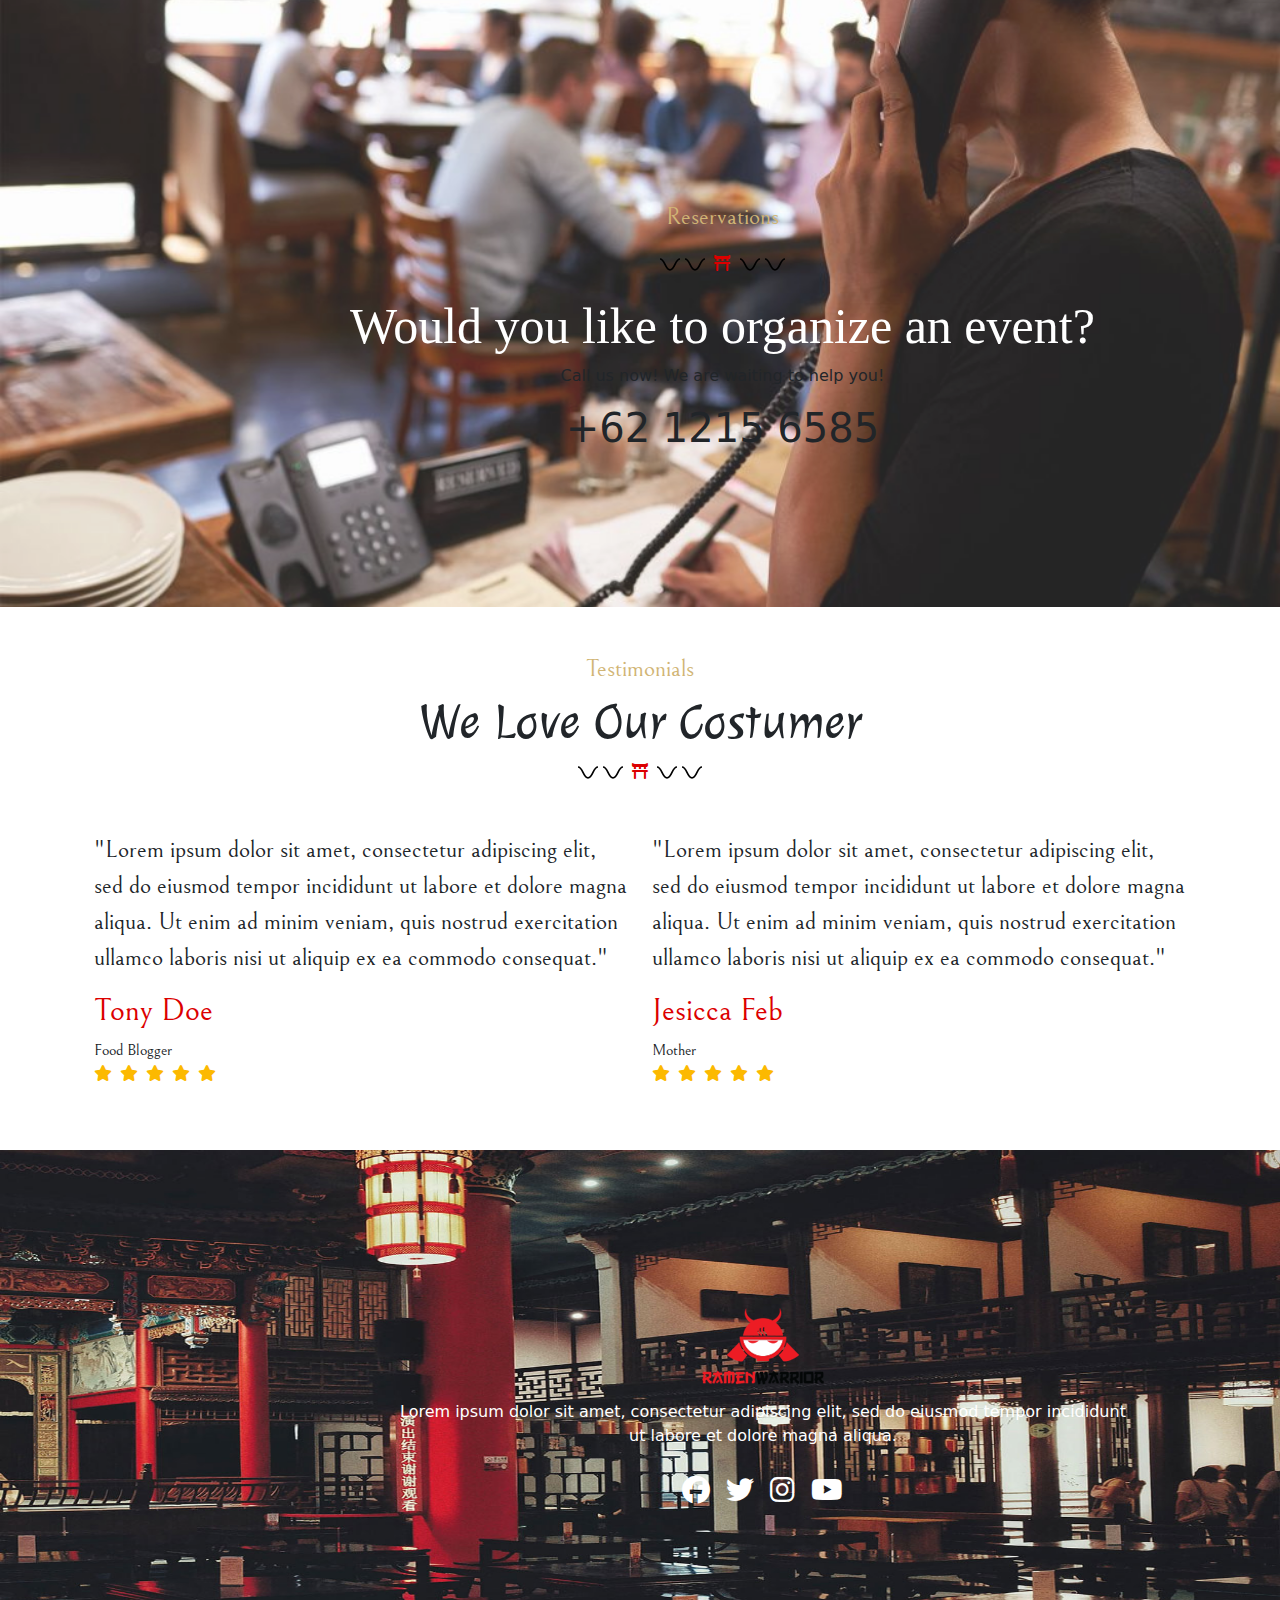
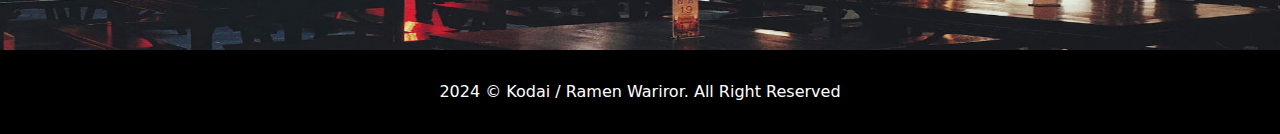
<file: service.html>
<!DOCTYPE html>
<html lang="en">
<head>
    <meta charset="UTF-8">
    <meta name="viewport" content="width=device-width, initial-scale=1.0">
    <link rel="stylesheet" href="css/all.min.css">
    <link rel="stylesheet" href="css/animate.css">
    <link rel="stylesheet" href="css/bootstrap.min.css">
    <link rel="stylesheet" href="css/owl.carousel.css">
    <link rel="stylesheet" href="css/owl.theme.default.css">
    <link rel="stylesheet" href="css/style.css">
    <title>services</title>
</head>
<body>
     <!-- top head -->
     <section class="top-head">
        <div class="container">
            <div class="row">
                <div class="col-lg-6 col-md-12 d-flex">
                    <div class="d-flex pe-5">
                        <div class="icon">
                            <i class="fa-solid fa-location-dot fs-2 mt-2 me-3"></i>
                        </div>
                        <div class="description">
                            <h3>Location</h3>
                            <span>26, Takoyaki Edo Street, Nagoya.</span>
                        </div>
                    </div>
                    <div class="d-flex ps-5">
                        <div class="icon">
                            <i class="fa-solid fa-phone fs-2 mt-2 me-3"></i>
                        </div>
                        <div class="description">
                            <h3>Phone</h3>
                            <span>62+ 7133 4400</span>
                        </div>
                    </div>
                </div>
                <div class="col-lg-6 col-md-12">
                    <div class="d-flex justify-content-end social">
                        <i class="fa-brands fa-facebook fs-3"></i>
                        <i class="fa-brands fa-twitter fs-3 ms-3"></i>
                        <i class="fa-brands fa-instagram fs-3 ms-3"></i>
                        <i class="fa-brands fa-youtube fs-3 ms-3"></i>
                    </div>
                </div>
            </div>
        </div>
    </section>
    <!-- top head -->

    <!-- main header -->
    <!-- <section class="headers">
        <div class="container">
            <div class="row">
                <div class="col-4 ">
                    <img src="assest/asset 0.png" alt="">
                </div>
                <div class="col-8 header ">
                    <ul class="list-unstyled d-flex justify-content-end">
                        <li class=""><a href="index.html" class="text-decoration-none text-black fw-bold">Home<i
                                    class="fa-solid fa-caret-down ms-1"></i></a></li>
                        <li class="ms-4"><a href="about.html" class="text-decoration-none text-black fw-bold">About<i
                                    class="fa-solid fa-caret-down ms-1"></i></a></li>
                        <li class="ms-4"><a href="service.html" class="text-decoration-none text-black fw-bold">Our Service</a></li>
                        <li class="ms-4"><a href="menu.html" class="text-decoration-none text-black fw-bold">Menus<i
                                    class="fa-solid fa-caret-down ms-1"></i></a></li>
                        <li class="ms-4"><a href="pages.html" class="text-decoration-none text-black fw-bold">Pages<i
                                    class="fa-solid fa-caret-down ms-1"></i></a></li>
                        <li class="ms-4"><a href="contact.html" class="text-decoration-none text-black fw-bold">Contect US</a></li>
                    </ul>
                    <div class="d-flex justify-content-end mt-4">
                        <i class="fa-solid fa-bars d-block d-md-none fs-2"></i>
                    </div>
                </div>
            </div>
        </div>
    </section> -->

    <section class="">
        <div class="container">
          <nav class="navbar navbar-expand-lg">
            <div class="container-fluid">
              <img src="assest/asset 0.png" alt="" width="100%" class="col-2">
              <button class="navbar-toggler" type="button" data-bs-toggle="collapse"
                data-bs-target="#navbarSupportedContent" aria-controls="navbarSupportedContent" aria-expanded="false"
                aria-label="Toggle navigation">
                <span class="navbar-toggler-icon"></span>
              </button>
              <div class="collapse navbar-collapse" id="navbarSupportedContent">
                <ul class="navbar-nav mb-2 mb-lg-0 d-flex justify-content-end col-12 gap-4">
                  <li class="nav-item">
                    <a class="nav-link" aria-current="page" href="index.html">Home</a>
                  </li>
                  <li class="nav-item">
                    <a class="nav-link" href="about.html">About</a>
                  </li>
                  <li class="nav-item">
                    <a class="nav-link" href="service.html">Our Service</a>
                  </li>
                  <li class="nav-item">
                    <a class="nav-link" href="menu.html">Menus</a>
                  </li>
                  <li class="nav-item">
                    <a class="nav-link" href="pages.html">Pages</a>
                  </li>
                  <li class="nav-item">
                    <a class="nav-link" href="contact.html">Contact</a>
                  </li>
                </ul>
                <!-- <div class="col-4">
                    <div class="d-flex justify-content-end">
                        <button class="border-0 text-white">GET A QUOTE</button>
                        <i class="fa-solid fa-magnifying-glass ms-3 p-3 border border-black"></i>
                        <i class="fa-solid fa-user ms-3 p-3 border border-black"></i>
                        <i class="fa-solid fa-cart-shopping ms-3 p-3 border border-black"></i>
                    </div>
                </div> -->
              </div>
            </div>
          </nav>
        </div>
      </section>
    <!-- main header -->

    <section class="about">
        <img src="assest/asset 17.jpeg" alt="" width="100%" height="100%">
        <div class="cont text-center">
            <h1>Our Services</h1>
            <div class="r">
                <img src="assest/download.svg" alt="" class="f">
                <img src="assest/download.svg" alt="" class="f">
                <i class="fa-solid fa-torii-gate ps-1 pe-1"></i>
                <img src="assest/download.svg" alt="" class="f">
                <img src="assest/download.svg" alt="" class="f">
            </div>
        </div>
    </section>


    <section class="spacer">
        <div class="container">
            <div class="row">
                <div class="col-lg-4 col-md-6 col-sm-12">
                    <div class="ser">
                        <div class="icon-box">
                            <i class="fa-solid fa-truck"></i>
                        </div>
                        <div class="text-center">
                            <h4 class="mt-3">Free Delivery</h4>
                            <p class="mt-3">Lorem ipsum dolor sit amet, <br>consectetur adipiscing elit. Ut elit<br>
                                tellus, luctus nec ullamcorper mattis.</p>
                        </div>
                    </div>
                </div>

                <div class="col-lg-4 col-md-6 col-sm-12">
                    <div class="ser">
                        <div class="icon-box">
                            <i class="fa-solid fa-building"></i>    
                        </div>
                        <div class="text-center">
                            <h4 class="mt-3">Event Party</h4>
                            <p class="mt-3">Lorem ipsum dolor sit amet, <br>consectetur adipiscing elit. Ut elit<br>
                                tellus, luctus nec ullamcorper mattis.</p>
                        </div>
                    </div>
                </div>

                <div class="col-lg-4 col-md-6 col-sm-12">
                    <div class="ser">
                        <div class="icon-box">
                            <i class="fa-solid fa-calendar-days"></i>
                        </div>
                        <div class="text-center">
                            <h4 class="mt-3">Reservations</h4>
                            <p class="mt-3">Lorem ipsum dolor sit amet, <br>consectetur adipiscing elit. Ut elit<br>
                                tellus, luctus nec ullamcorper mattis.</p>
                        </div>
                    </div>
                </div>
            </div>
        </div>
    </section>

    <section class=" text-center Reservations">
        <div>
            <img src="assest/asset 12.jpeg" alt="" width="100%" class="bg">
        </div>
        <div class="res">
            <h5>Reservations</h5>
            <div class="r">
                <img src="assest/download.svg" alt="" class="f">
                <img src="assest/download.svg" alt="" class="f">
                <i class="fa-solid fa-torii-gate ps-1 pe-1"></i>
                <img src="assest/download.svg" alt="" class="f">
                <img src="assest/download.svg" alt="" class="f">
            </div>
            <h3>Would you like to organize an event?</h3>
            <p>Call us now! We are waiting to help you!</p>
            <h1>+62 1215 6585</h1>
        </div>
    </section>

    <section class="text-center test mt-5">
        <h5>Testimonials</h5>
        <h3>We Love Our Costumer</h3>
        <div class="r">
            <img src="assest/download.svg" alt="" class="f">
            <img src="assest/download.svg" alt="" class="f">
            <i class="fa-solid fa-torii-gate ps-1 pe-1"></i>
            <img src="assest/download.svg" alt="" class="f">
            <img src="assest/download.svg" alt="" class="f">
        </div>
    </section>

    <div class="row container">
        <div class="col-lg-6 col-md-12 mon mt-5">
            <p>"Lorem ipsum dolor sit amet, consectetur adipiscing
                elit, sed do eiusmod tempor incididunt ut
                labore et dolore magna aliqua. Ut enim ad minim veniam, quis nostrud exercitation ullamco
                laboris nisi ut aliquip ex ea commodo consequat."</p>
            <h4>Tony Doe</h4>
            <span>Food Blogger</span>
            <ul class="rating p-0 list-unstyled">
                <li><i class="fa-solid fa-star"></i></li>
                <li><i class="fa-solid fa-star"></i></li>
                <li><i class="fa-solid fa-star"></i></li>
                <li><i class="fa-solid fa-star"></i></li>
                <li><i class="fa-solid fa-star"></i></li>
            </ul>
        </div>
        <div class="col-lg-6 col-md-12 mon mt-5">
            <p>"Lorem ipsum dolor sit amet, consectetur adipiscing
                elit, sed do eiusmod tempor incididunt ut
                labore et dolore magna aliqua. Ut enim ad minim veniam, quis nostrud exercitation ullamco
                laboris nisi ut aliquip ex ea commodo consequat."</p>
            <h4>Jesicca Feb</h4>
            <span>Mother</span>
            <ul class="rating p-0 list-unstyled">
                <li><i class="fa-solid fa-star"></i></li>
                <li><i class="fa-solid fa-star"></i></li>
                <li><i class="fa-solid fa-star"></i></li>
                <li><i class="fa-solid fa-star"></i></li>
                <li><i class="fa-solid fa-star"></i></li>
            </ul>
        </div>
    </div>
    </section>


    <Section class="mt-5 text-center  b">
        <img src="assest/asset 19.jpeg" alt="" width="100%" height="500">
        <div class="cc">
            <img src="assest/asset 0.png" alt="">
            <p>Lorem ipsum dolor sit amet, consectetur adipiscing elit, sed do eiusmod tempor incididunt<br> ut labore et
                dolore magna aliqua.</p>
            <div class="d-flex justify-content-center social">
                <i class="fa-brands fa-facebook fs-3"></i>
                <i class="fa-brands fa-twitter fs-3 ms-3"></i>
                <i class="fa-brands fa-instagram fs-3 ms-3"></i>
                <i class="fa-brands fa-youtube fs-3 ms-3"></i>
            </div>
        </div>
    </Section>

    <section class="text-center footer">
        <span>2024 © Kodai / Ramen Wariror. All Right Reserved</span>
    </section>
</body>
</html>
</file>
<file: css/style.css>
/* julee-regular - latin */
@font-face {
    font-display: swap; /* Check https://developer.mozilla.org/en-US/docs/Web/CSS/@font-face/font-display for other options. */
    font-family: 'Julee';
    font-style: normal;
    font-weight: 400;
    src: url('../fonts/julee-v25-latin-regular.woff2') format('woff2'); /* Chrome 36+, Opera 23+, Firefox 39+, Safari 12+, iOS 10+ */
  }

  /* roboto-regular - latin */
@font-face {
    font-display: swap; /* Check https://developer.mozilla.org/en-US/docs/Web/CSS/@font-face/font-display for other options. */
    font-family: 'Roboto';
    font-style: normal;
    font-weight: 400;
    src: url('../fonts/roboto-v32-latin-regular.woff2') format('woff2'); /* Chrome 36+, Opera 23+, Firefox 39+, Safari 12+, iOS 10+ */
  }

  /* bellefair-regular - latin */
@font-face {
    font-display: swap; /* Check https://developer.mozilla.org/en-US/docs/Web/CSS/@font-face/font-display for other options. */
    font-family: 'Bellefair';
    font-style: normal;
    font-weight: 400;
    src: url('../fonts/bellefair-v14-latin-regular.woff2') format('woff2'); /* Chrome 36+, Opera 23+, Firefox 39+, Safari 12+, iOS 10+ */
  }

  *{
    padding: 0;
    margin: 0;
    box-sizing: border-box;
  }

  .spacer{
    padding: 120px 0;
  }

  .container{
    max-width: 1140px;
    margin: auto;
  }

  /* top head */

  .description h3{
    font-family: 'Julee';
    font-size: 18px;
    font-weight: 500;
    color: #ffffff;
  }
  

  .description span{
    font-family: 'Roboto';
    font-size: 16px;
    color: #6c6c6c;
  }

  .icon i{
    color: #dc0000;
  }

  .top-head{
    background-color: black;
    padding-top: 6px;
    padding-bottom: 6px;
    
  }

  .social i{
    color: white;
    padding: 12px 0;
    transition: 0.5s
  }

  .social i:hover{
    color: #dc0000;
  }
  /* top head */

  /* main header */
.header ul li{
    font-family: 'Roboto';
    font-size: 18px;
}

.header ul{
    margin-top: 35px;
}

.headers{
    background-color: #ffffff;
    padding: 10px;
}

.collapse ul li{
  transition: 1s;
  color: white;
}

/* .collapse ul li:hover{
  background-color: #02adc6;
  border-radius: 10px;
} */

.navbar-nav .nav-link.active, .navbar-nav .nav-link.show{
  color: white;
  font-weight: 700;
  padding: 10px;
}

  /* main header */

  /* slider */

  @media only screen and (max-width: 768px) {
    .r-section {
        padding: 3em 1em 3em 1em;
    }
}

  .image-infinite-bg {
    width: 100%;
    transition: background 0.3s ease;
    background-size: cover;
    background-position: center;
    position: relative;
    background-color: #000000;
    background-image: url(../assest/asset\ 13.jpeg)
}

  .en img{
    opacity: 0.8;
  }
 #banner img{
    background-blend-mode: darken;
    opacity: 0.8;
    background-image: rgba(0,0,0,0.1);
    width: 100%;
    height: 100%;
    z-index: 1;
 }
 

 .f{
    width: 20px;
    height: 20px;
    color: #dc0000;
 }

 .content{
    position: relative;
    width: 100%;
    height: 100%;
    background-color: #6c6c6c;
 }

 .text{
  display: flex;
  flex-direction: column;
  justify-content: center;
  align-items: center;
  text-align: center;
    position: absolute;
    top: 70%;
    left: 10%;
    z-index: 1;
 }

 .text h5{
    color: #D1B575;
    font-family: 'Bellefair';
    font-size: 24px;
 }

 .text h1{
    color: #ffffff;
    font-size: 100px;
    font-family: 'Julee';
 }

 .r i{
    color: #dc0000;
 }

 .text p{
    color: #ffffff;
    font-size: 16px;
    margin-top: 30px;
 }
  /* slider */

  /* discover */
  .discover{
    background-image: url(../assest/asset\ 1.png);
    background-repeat: no-repeat;
    background-size: 200px;
  }

  .union-bg {
    position: absolute;
    bottom: -1000px;
    opacity: 0.1;
}

.union-bg img {
    width: 324px;
}

.dis h5{
    font-family: 'Bellefair';
    font-size: 24px;
    color: #D1B575;
}

.dis h3{
    font-family: 'Julee';
    font-size: 50px;
    color: #000000;
}

.dis p{
    font-family: 'Bellefair';
    font-size: 20px;
    color: #212529;
}

.im{
    position: relative;
}

.im .boder{
    border: 5px solid white;
    position: absolute;
   top: 250px;
   left: 200px;
}
  /* discover */

  /* enjoy */
  .enjoy{
    position: relative;
  }

  .let{
    position: absolute;
    top: 300px;
    left: 300px;
  }

  .let h5{
    font-family: 'Bellefair';
    font-size: 24px;
    color: #D1B575;
    margin-bottom: 20px;
  }

  .let h3{
    font-family: 'julle';
    font-size: 50px;
    color: #ffffff;
    margin-top: 20px;
  }

  .bg{
    opacity: 85%;
    color: #000000;
    background-color: #000000;
  }

  .let button{
    padding: 15px 25px;
    background-color: #dc0000;
    color: #ffffff;
    border: 0;
    margin-top: 20px;
  }
  /* enjoy */

  /* menu */

  .menu img {
    border: 0;
    box-shadow: none;
    border-radius: 0;
    height: 0px;
}
  .mg{
    position: relative;
  }

  .mg img{
    transition: 0.5s;
  }

  .gm{
    position: absolute;
    top: 90px;
    right: 0;
    /* border: 5px solid white; */
  }

  .mg img:hover{
    transform: scale(1.1);
  }

  .price{
    padding-top: 10px;
    border-top: 1.5px dotted black;
    margin-bottom: 30px;    
}

.mc{
    margin-top: 100px;
}

.mc h5{
    font-family: 'Bellefair';
    font-size: 24px;
    color: #D1B575;
}

.mc h3{
    font-family: 'julee';
    font-size: 50px;
}

.rating {
    display: flex;
    flex-direction: row;
    gap: 0.5em;
    color: rgb(252, 185, 0);
}

.p-0 {
    padding: 0px !important;
}
  /* menu */

  .Reservations{
    position: relative;
  }


  .res{
    position: absolute;
    top: 450px;
    left: 350px;
  }

  .res h5{
    font-family: 'Bellefair';
    font-size: 24px;
    color: #D1B575;
    margin-bottom: 20px;
  }

  .res h3{
    font-family: 'julle';
    font-size: 50px;
    color: #ffffff;
    margin-top: 20px;
  }

  .bg{
    opacity: 85%;
    color: #000000;
    background-color: #000000;
  }

  .res button{
    padding: 15px 25px;
    background-color: #dc0000;
    color: #ffffff;
    border: 0;
    margin-top: 20px;
  }

  /* testimonila */

  .test h5{
    font-family: 'Bellefair';
    font-size: 24px;
    color: #D1B575; 
  }

  .test h3{
    font-family: 'julee';
    font-size: 50px;
  }

  .mon p{
    font-family: 'Bellefair';
    font-size: 24px;
  }

  .mon h4{
    font-family: 'Bellefair';
    font-size: 32px;
    color: #dc0000;
  }

  .mon span{
    font-family: 'bellefair';
    font-size: 16px;
  }
  /* testimonila */

  /* news */
  .nc h5{
    font-family: 'julee';
    font-size: 24px;
    margin-top: 20px;
  }

  .nc p{
    font-family: 'Roboto';
    font-size: 16px;
  }

  .nc button{
    padding: 15px 25px;
    border: 0;
    background-color: #dc0000;
    color: #ffffff;
  }

  .ni{
    width: 100%;
    height: 100%;
    overflow: hidden;
  }
  .ni img{
    transition: 0.5s;
    height: 100%;
  }

  .ni img:hover{
    transform: scale(1.05);
    background-size: cover;
    overflow: hidden;
  }

  .n{
    overflow: hidden;
    /* padding: 10px; */
    /* width: 100%; */
    height: 100%;
    background-color: white;
    box-shadow: 1px 1px 10px rgba(0, 0, 0, 0.167);
    padding: 0;
  }
  /* news */

  /* contact */
  .b{
    position: relative;
  }

  .cc{
    position: absolute;
    top: 30%;
    left: 300px;
  }

  .cc p{
    color: #ffffff;
  }

  .footer{
    padding: 30px 100px;
    background-color: #000000;
    color: white;
  }
  /* contact */






  /* /about */

  .about{
    position: relative;
  }

  .about img{
    opacity: 0.8;
  }
  .cont{
    position: absolute;
    top: 45%;
    display: flex;
    justify-content: center;
    align-items: center;
    flex-direction: column;
    left: 45%;
  }

  .cont h1{
    font-family: 'bellefair';
    font-size: 50px;
    color: #ffffff;
  }

  .ab img{
    border: 5px solid white;
    border-radius: 5px;
    box-shadow: 1px 1px 20px rgba(0, 0, 0, 0.349);
  }

  .ac h5{
    font-size: 24px;
    font-family: 'bellefair';
    color: #D1B575;
  }
  

  .icon-box {
    background-color: #dc0000;
    font-size: 36px;
    border-radius: 50px 75px 50px 75px;
    color: white;
    width: 2em;
    height: 2em;
    display: inline-flex;
    justify-content: center;
    align-items: center;
}
  /* /about */

  /* service */
  .ser{
    display: flex;
    justify-content: center;
    align-items: center;
    flex-direction: column;
    background-color: #ffffff;
    height: 100%;
    padding: 40px 0;
    width: 100%;
    gap: 20px;
    box-shadow: 1px 1px 20px rgba(0, 0, 0, 0.279);
  }
  /* service */

  /* menu */

  .men img{
    border: 5px solid white;
    box-shadow: 1px 1px 10px rgba(0, 0, 0, 0.292);
    border-radius: 50%;
    height: 350px;
  }

  .menu img{
    border: 5px solid white;
    box-shadow: 1px 1px 10px rgba(0, 0, 0, 0.292);
    border-radius: 50%;
    height: 260px;
  }

  .mc{
    margin: 10px 0;
  }

  .mc h4{
    font-family: 'bellefair';
    font-size: 32px;
    color: #212529;
  }

  .mc h5{
    font-family: 'bellefair';
    font-size: 24px;
    color: #dc0000;
    font-style: italic;
  }
  .mc span{
    color: #6c6c6c;
  }
  /* menu */

  /* contact */
  .co h5{
    font-family: 'bellefair';
    font-size: 24px;
    color: #D1B575;
  }

  .co h3{
    font-family: 'julee';
    font-size: 50px;
    color: #212529;
    margin-bottom: 10px;
  }


.form-label {
    margin-bottom: 0.5rem;
}

label {
    display: inline-block;
}

.form-input {
    padding: 15px 5px 15px 15px;
    background-color: rgb(246, 246, 246);
    border-style: solid;
    border-width: 1px;
    border-color: rgb(233, 233, 233);
}
.form-control {
    display: block;
    width: 100%;
    padding: 0.375rem 0.75rem;
    font-size: 1rem;
    font-weight: 400;
    line-height: 1.5;
    color: rgb(33, 37, 41);
    background-color: rgb(255, 255, 255);
    background-clip: padding-box;
    border: 1px solid rgb(206, 212, 218);
    appearance: none;
    border-radius: 0.375rem;
    transition: border-color 0.15s ease-in-out, box-shadow 0.15s ease-in-out;
}

textarea.form-control {
    min-height: 150px;
}

textarea {
    resize: vertical;
}

.submit-btn {
    padding: 15px 10px;
    color: rgb(251, 251, 251);
    background-color: #dc0000;
    transition: 0.5s;
}

.cc {
  position: absolute;
  top: 30%;
  left: 400px;
}


  /* contact */
</file>
